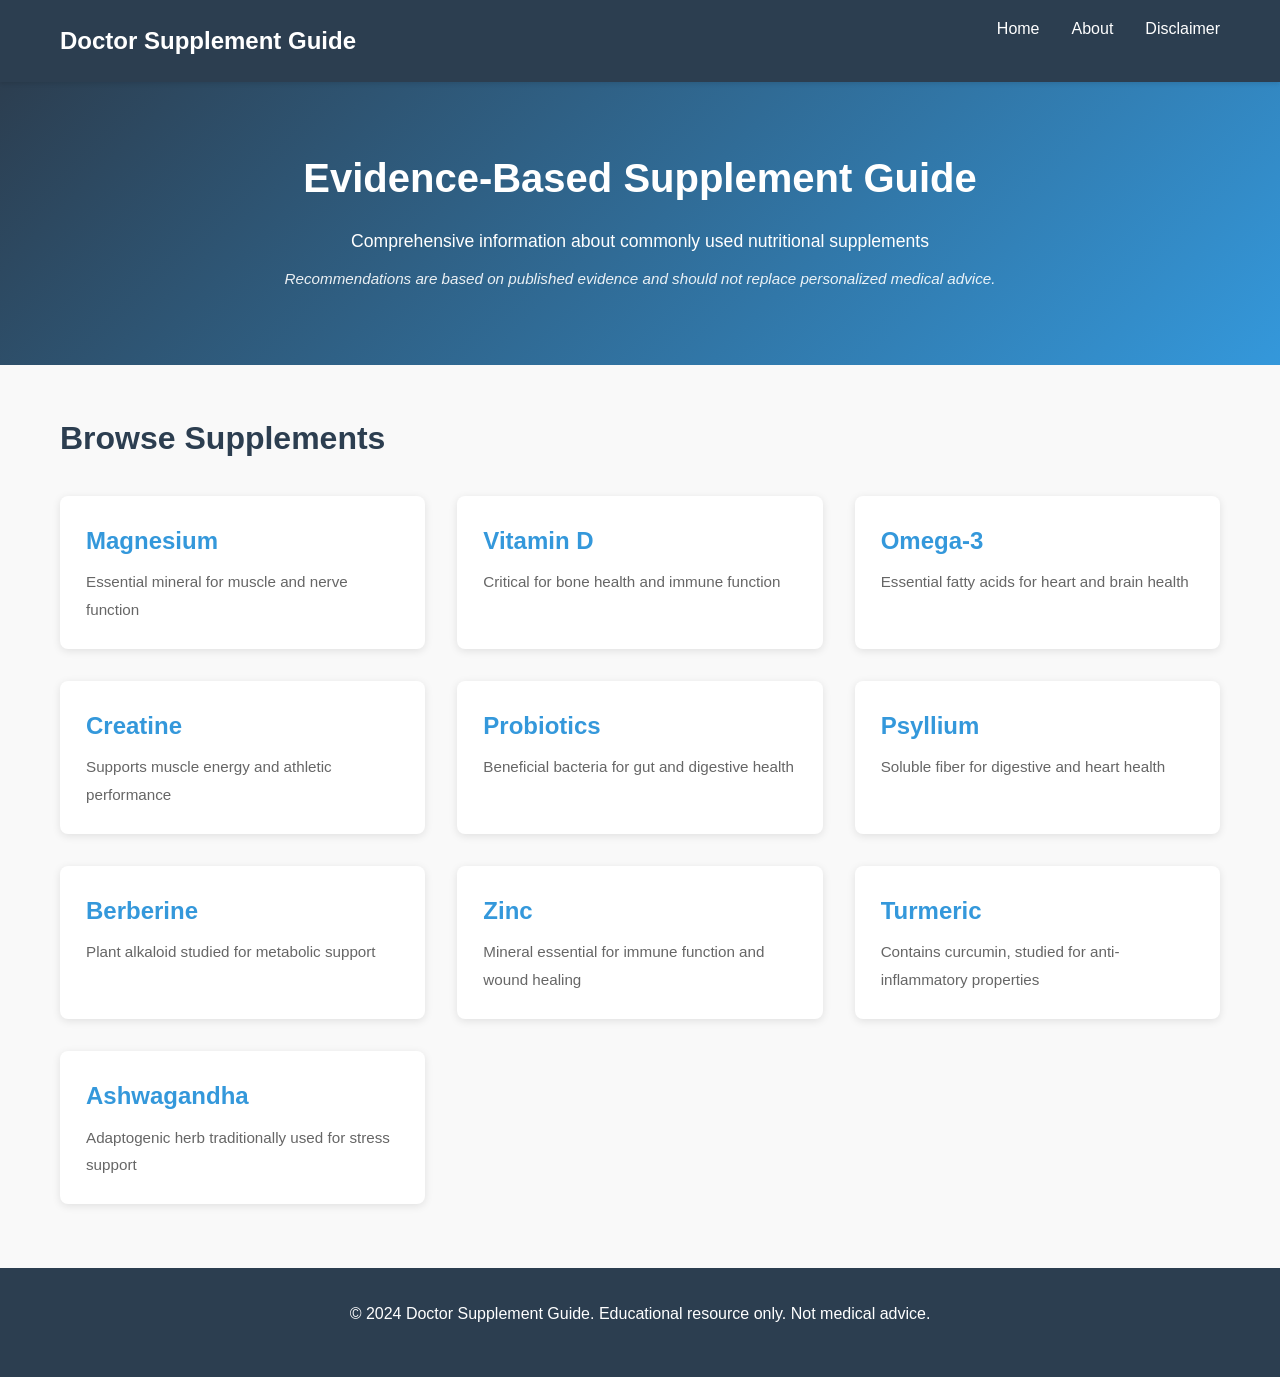
<file: index.html>
<!DOCTYPE html>
<html lang="en">
<head>
    <meta charset="UTF-8">
    <meta name="viewport" content="width=device-width, initial-scale=1.0">
    <title>Doctor Supplement Guide - Evidence-Based Information</title>
    <link rel="stylesheet" href="css/style.css">
</head>
<body>
    <nav class="navbar">
        <div class="container">
            <div class="logo">Doctor Supplement Guide</div>
            <ul class="nav-links">
                <li><a href="index.html">Home</a></li>
                <li><a href="about.html">About</a></li>
                <li><a href="disclaimer.html">Disclaimer</a></li>
            </ul>
        </div>
    </nav>

    <header class="hero">
        <div class="container">
            <h1>Evidence-Based Supplement Guide</h1>
            <p>Comprehensive information about commonly used nutritional supplements</p>
            <p class="subtitle">Recommendations are based on published evidence and should not replace personalized medical advice.</p>
        </div>
    </header>

    <main class="container">
        <section class="supplements-grid">
            <h2>Browse Supplements</h2>
            <div class="grid">
                <a href="supplements/magnesium.html" class="card">
                    <h3>Magnesium</h3>
                    <p>Essential mineral for muscle and nerve function</p>
                </a>
                <a href="supplements/vitamin-d.html" class="card">
                    <h3>Vitamin D</h3>
                    <p>Critical for bone health and immune function</p>
                </a>
                <a href="supplements/omega-3.html" class="card">
                    <h3>Omega-3</h3>
                    <p>Essential fatty acids for heart and brain health</p>
                </a>
                <a href="supplements/creatine.html" class="card">
                    <h3>Creatine</h3>
                    <p>Supports muscle energy and athletic performance</p>
                </a>
                <a href="supplements/probiotics.html" class="card">
                    <h3>Probiotics</h3>
                    <p>Beneficial bacteria for gut and digestive health</p>
                </a>
                <a href="supplements/psyllium.html" class="card">
                    <h3>Psyllium</h3>
                    <p>Soluble fiber for digestive and heart health</p>
                </a>
                <a href="supplements/berberine.html" class="card">
                    <h3>Berberine</h3>
                    <p>Plant alkaloid studied for metabolic support</p>
                </a>
                <a href="supplements/zinc.html" class="card">
                    <h3>Zinc</h3>
                    <p>Mineral essential for immune function and wound healing</p>
                </a>
                <a href="supplements/turmeric.html" class="card">
                    <h3>Turmeric</h3>
                    <p>Contains curcumin, studied for anti-inflammatory properties</p>
                </a>
                <a href="supplements/ashwagandha.html" class="card">
                    <h3>Ashwagandha</h3>
                    <p>Adaptogenic herb traditionally used for stress support</p>
                </a>
            </div>
        </section>
    </main>

    <footer>
        <div class="container">
            <p>&copy; 2024 Doctor Supplement Guide. Educational resource only. Not medical advice.</p>
        </div>
    </footer>
</body>
</html>
</file>
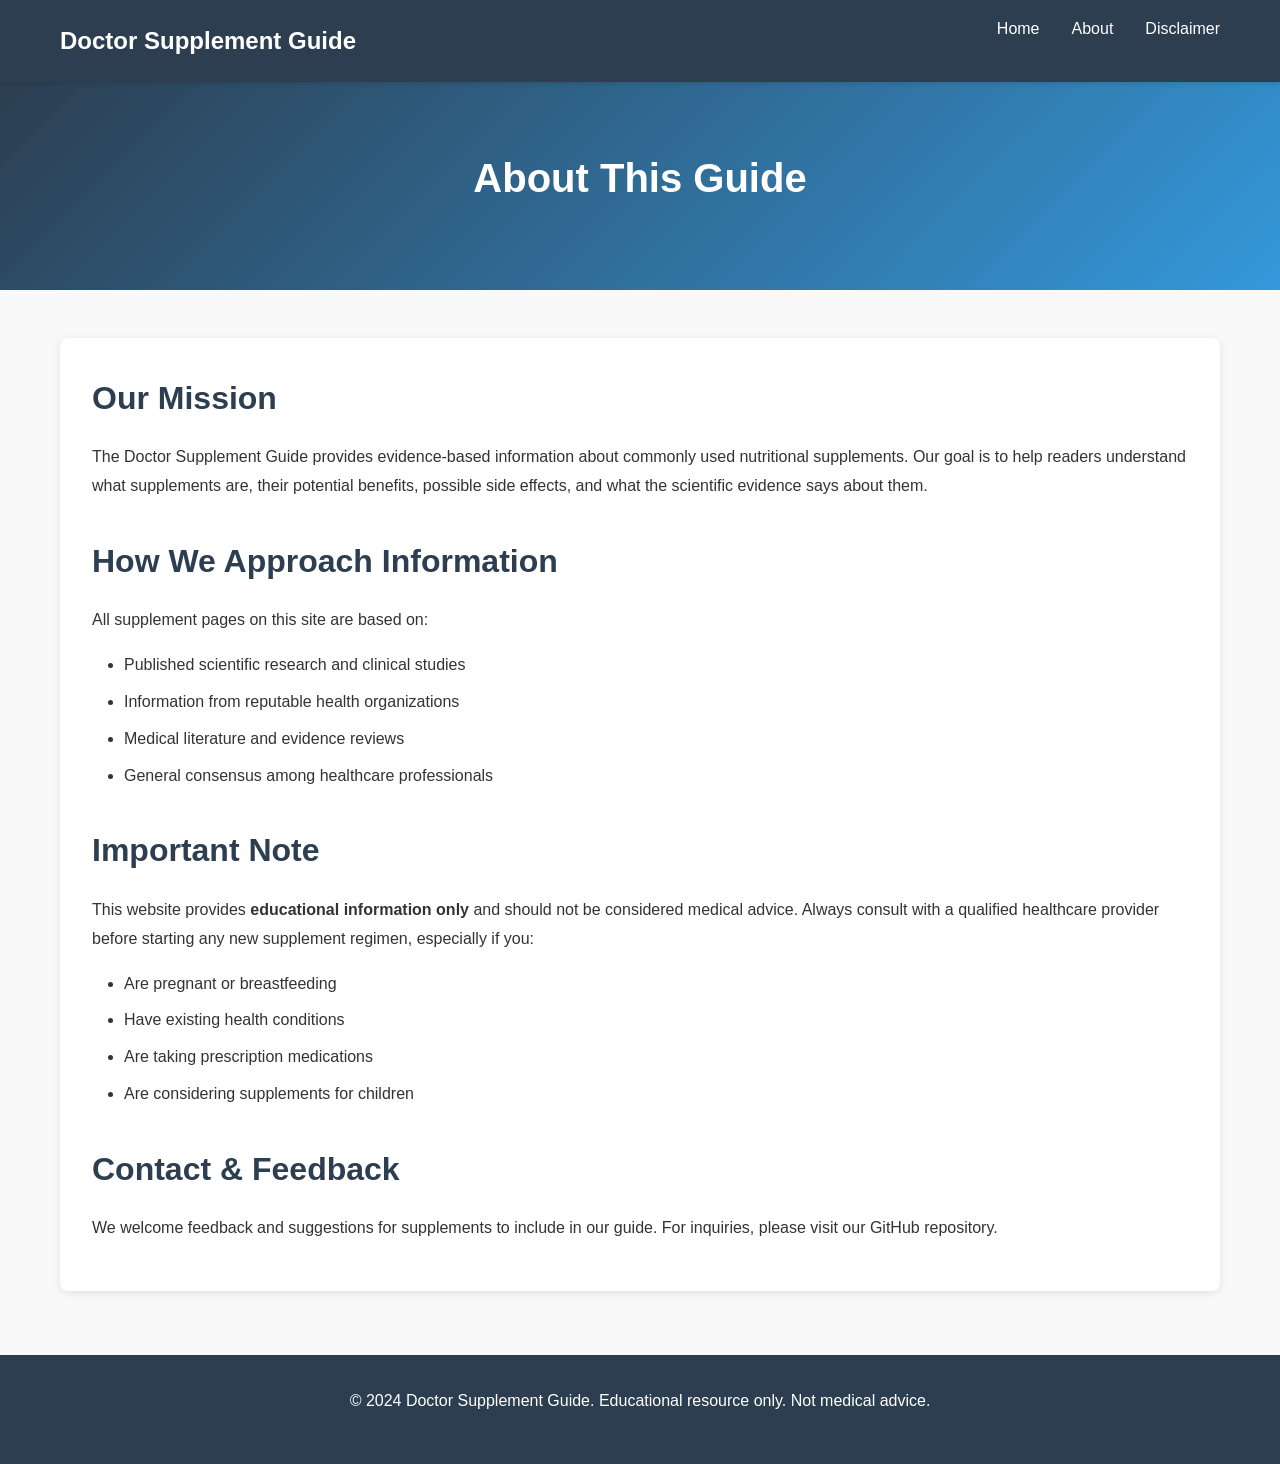
<file: about.html>
<!DOCTYPE html>
<html lang="en">
<head>
    <meta charset="UTF-8">
    <meta name="viewport" content="width=device-width, initial-scale=1.0">
    <title>About - Doctor Supplement Guide</title>
    <link rel="stylesheet" href="../css/style.css">
</head>
<body>
    <nav class="navbar">
        <div class="container">
            <div class="logo">Doctor Supplement Guide</div>
            <ul class="nav-links">
                <li><a href="../index.html">Home</a></li>
                <li><a href="about.html">About</a></li>
                <li><a href="disclaimer.html">Disclaimer</a></li>
            </ul>
        </div>
    </nav>

    <header class="hero">
        <div class="container">
            <h1>About This Guide</h1>
        </div>
    </header>

    <main class="container">
        <article class="content">
            <h2>Our Mission</h2>
            <p>The Doctor Supplement Guide provides evidence-based information about commonly used nutritional supplements. Our goal is to help readers understand what supplements are, their potential benefits, possible side effects, and what the scientific evidence says about them.</p>

            <h2>How We Approach Information</h2>
            <p>All supplement pages on this site are based on:</p>
            <ul>
                <li>Published scientific research and clinical studies</li>
                <li>Information from reputable health organizations</li>
                <li>Medical literature and evidence reviews</li>
                <li>General consensus among healthcare professionals</li>
            </ul>

            <h2>Important Note</h2>
            <p>This website provides <strong>educational information only</strong> and should not be considered medical advice. Always consult with a qualified healthcare provider before starting any new supplement regimen, especially if you:</p>
            <ul>
                <li>Are pregnant or breastfeeding</li>
                <li>Have existing health conditions</li>
                <li>Are taking prescription medications</li>
                <li>Are considering supplements for children</li>
            </ul>

            <h2>Contact & Feedback</h2>
            <p>We welcome feedback and suggestions for supplements to include in our guide. For inquiries, please visit our GitHub repository.</p>
        </article>
    </main>

    <footer>
        <div class="container">
            <p>&copy; 2024 Doctor Supplement Guide. Educational resource only. Not medical advice.</p>
        </div>
    </footer>
</body>
</html>
</file>
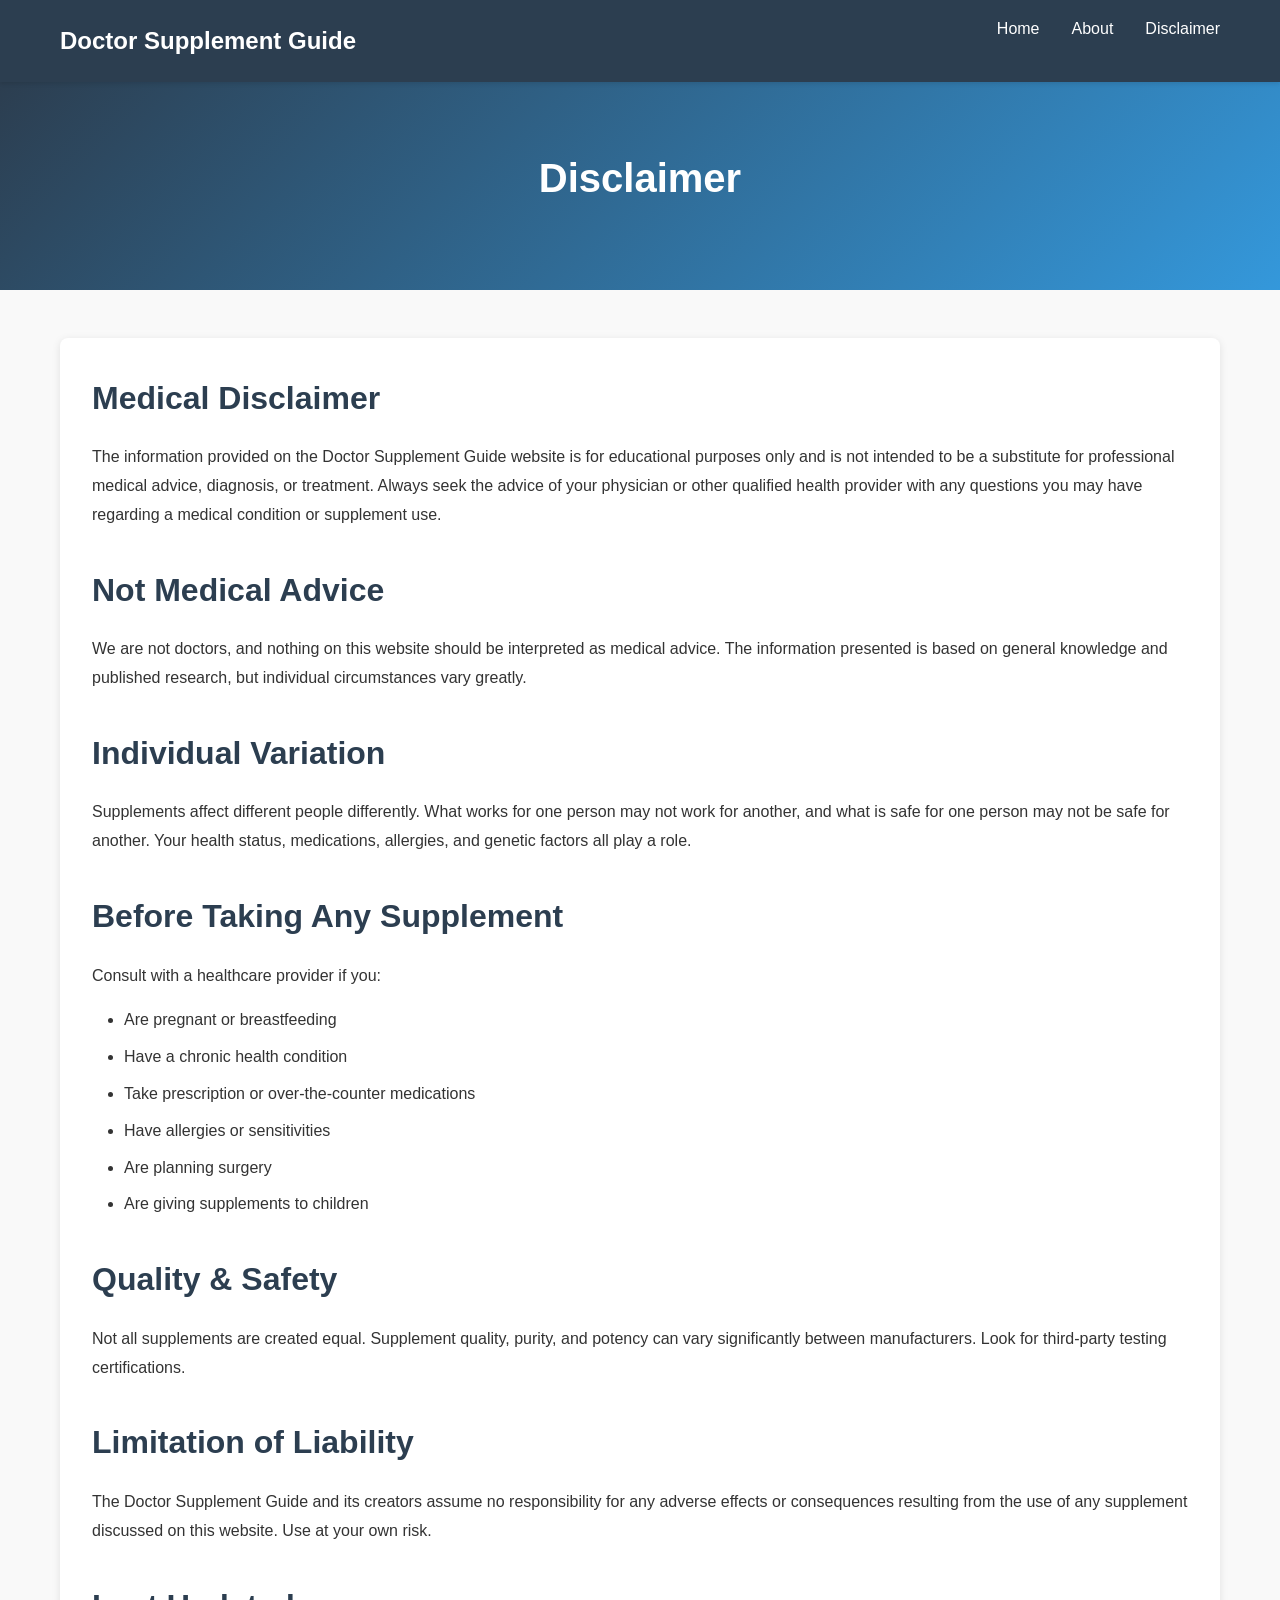
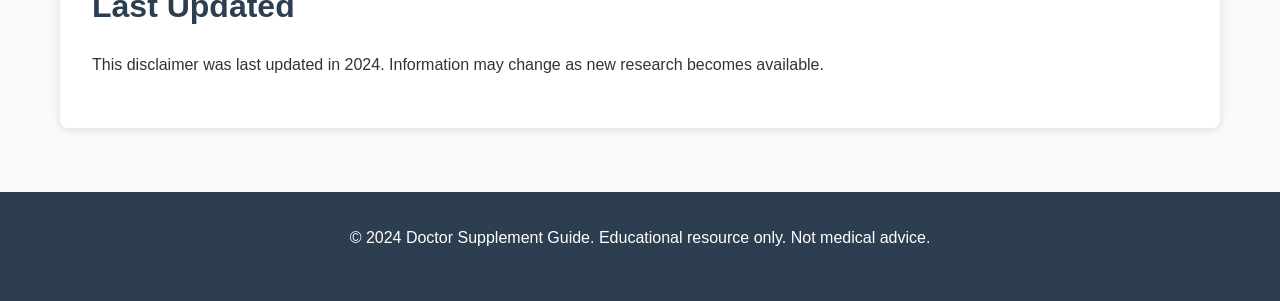
<file: disclaimer.html>
<!DOCTYPE html>
<html lang="en">
<head>
    <meta charset="UTF-8">
    <meta name="viewport" content="width=device-width, initial-scale=1.0">
    <title>Disclaimer - Doctor Supplement Guide</title>
    <link rel="stylesheet" href="../css/style.css">
</head>
<body>
    <nav class="navbar">
        <div class="container">
            <div class="logo">Doctor Supplement Guide</div>
            <ul class="nav-links">
                <li><a href="../index.html">Home</a></li>
                <li><a href="about.html">About</a></li>
                <li><a href="disclaimer.html">Disclaimer</a></li>
            </ul>
        </div>
    </nav>

    <header class="hero">
        <div class="container">
            <h1>Disclaimer</h1>
        </div>
    </header>

    <main class="container">
        <article class="content">
            <h2>Medical Disclaimer</h2>
            <p>The information provided on the Doctor Supplement Guide website is for educational purposes only and is not intended to be a substitute for professional medical advice, diagnosis, or treatment. Always seek the advice of your physician or other qualified health provider with any questions you may have regarding a medical condition or supplement use.</p>

            <h2>Not Medical Advice</h2>
            <p>We are not doctors, and nothing on this website should be interpreted as medical advice. The information presented is based on general knowledge and published research, but individual circumstances vary greatly.</p>

            <h2>Individual Variation</h2>
            <p>Supplements affect different people differently. What works for one person may not work for another, and what is safe for one person may not be safe for another. Your health status, medications, allergies, and genetic factors all play a role.</p>

            <h2>Before Taking Any Supplement</h2>
            <p>Consult with a healthcare provider if you:</p>
            <ul>
                <li>Are pregnant or breastfeeding</li>
                <li>Have a chronic health condition</li>
                <li>Take prescription or over-the-counter medications</li>
                <li>Have allergies or sensitivities</li>
                <li>Are planning surgery</li>
                <li>Are giving supplements to children</li>
            </ul>

            <h2>Quality & Safety</h2>
            <p>Not all supplements are created equal. Supplement quality, purity, and potency can vary significantly between manufacturers. Look for third-party testing certifications.</p>

            <h2>Limitation of Liability</h2>
            <p>The Doctor Supplement Guide and its creators assume no responsibility for any adverse effects or consequences resulting from the use of any supplement discussed on this website. Use at your own risk.</p>

            <h2>Last Updated</h2>
            <p>This disclaimer was last updated in 2024. Information may change as new research becomes available.</p>
        </article>
    </main>

    <footer>
        <div class="container">
            <p>&copy; 2024 Doctor Supplement Guide. Educational resource only. Not medical advice.</p>
        </div>
    </footer>
</body>
</html>
</file>
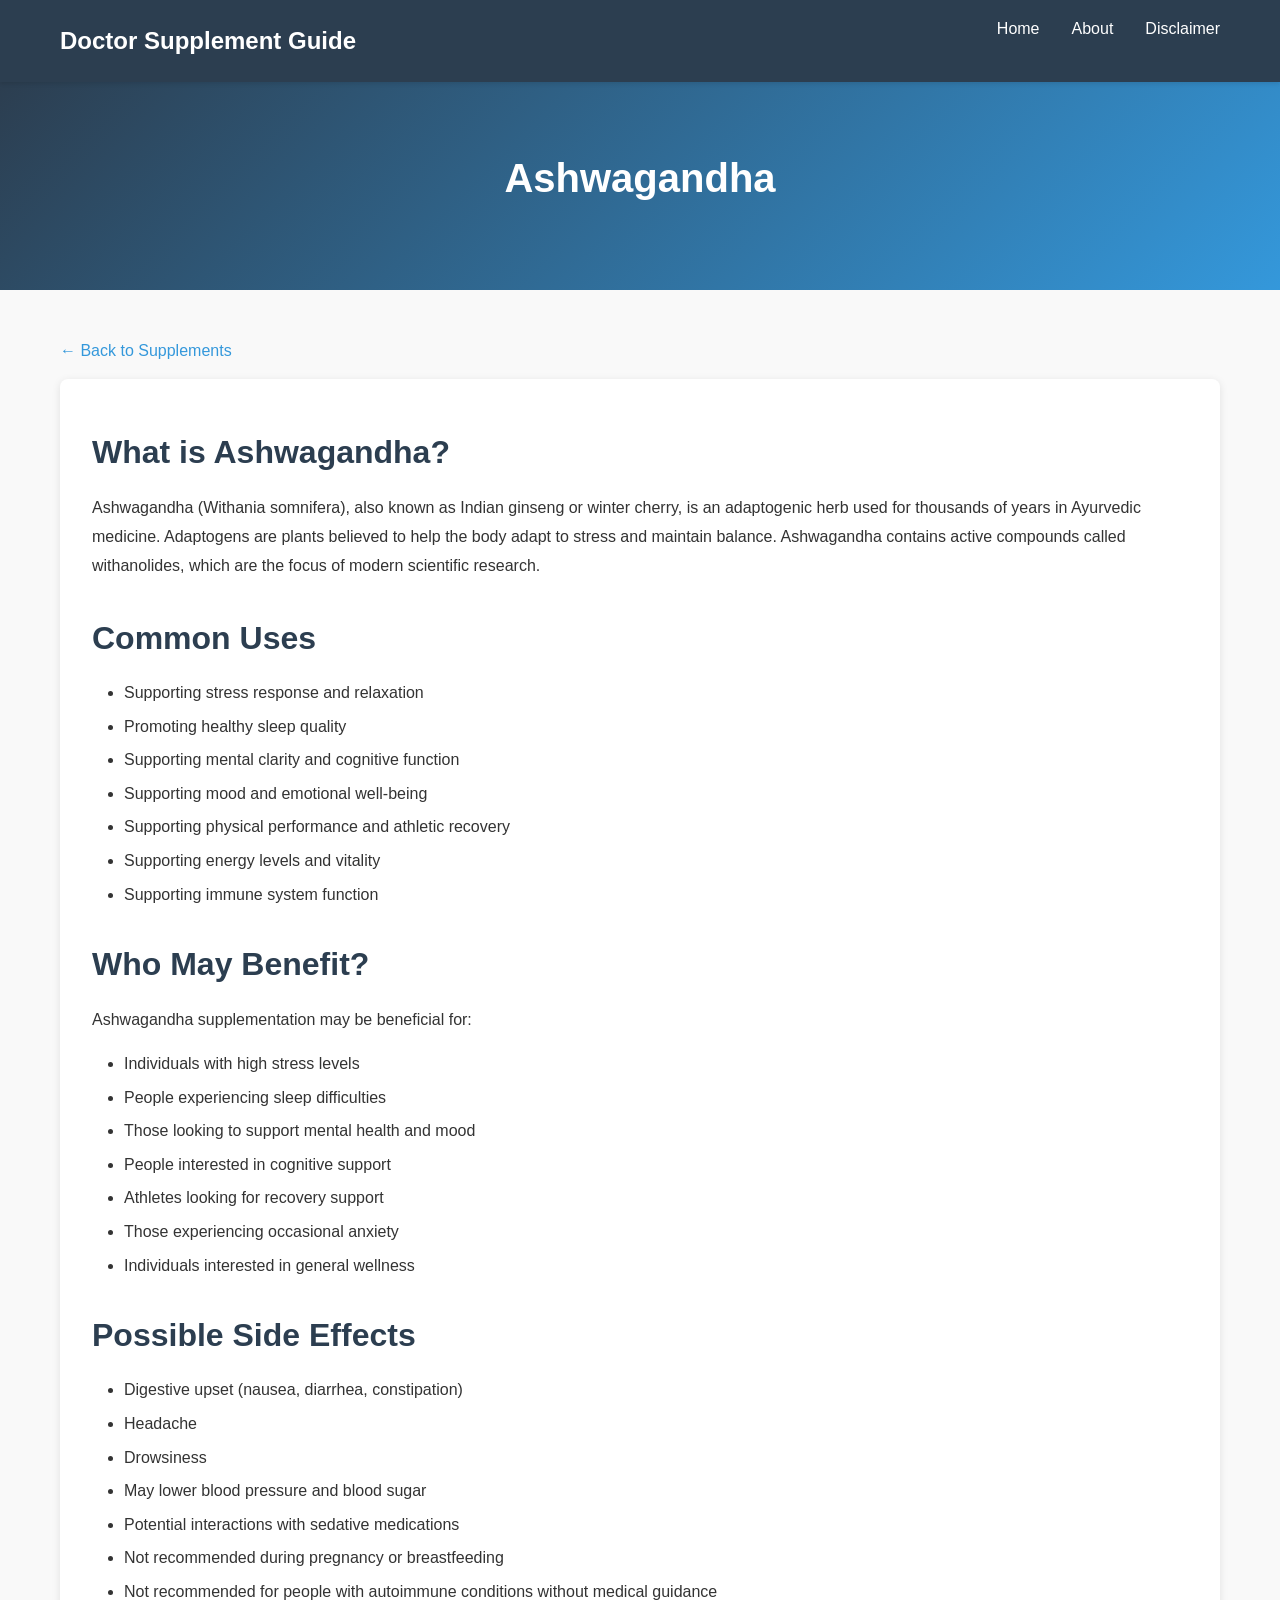
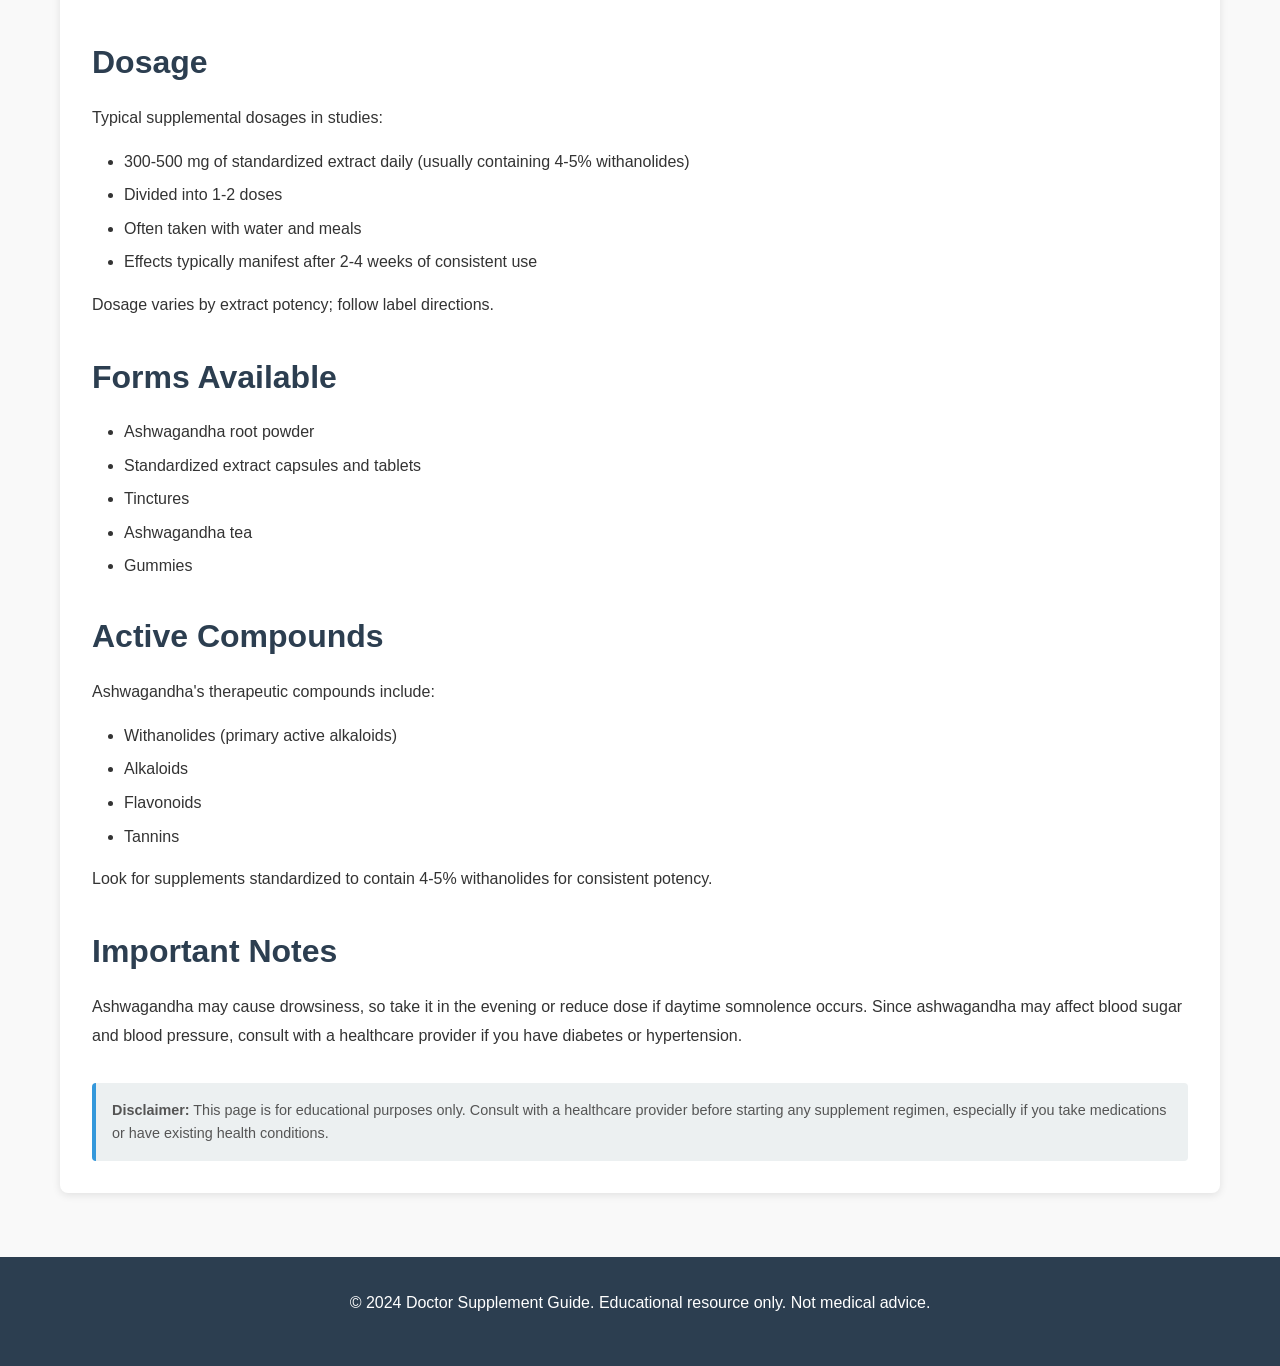
<file: supplements/ashwagandha.html>
<!DOCTYPE html>
<html lang="en">
<head>
    <meta charset="UTF-8">
    <meta name="viewport" content="width=device-width, initial-scale=1.0">
    <title>Ashwagandha - Doctor Supplement Guide</title>
    <link rel="stylesheet" href="../css/style.css">
</head>
<body>
    <nav class="navbar">
        <div class="container">
            <div class="logo">Doctor Supplement Guide</div>
            <ul class="nav-links">
                <li><a href="../index.html">Home</a></li>
                <li><a href="../about.html">About</a></li>
                <li><a href="../disclaimer.html">Disclaimer</a></li>
            </ul>
        </div>
    </nav>

    <header class="hero">
        <div class="container">
            <h1>Ashwagandha</h1>
        </div>
    </header>

    <main class="container">
        <a href="../index.html" class="back-link">← Back to Supplements</a>
        
        <div class="supplement-page">
            <h2>What is Ashwagandha?</h2>
            <p>Ashwagandha (Withania somnifera), also known as Indian ginseng or winter cherry, is an adaptogenic herb used for thousands of years in Ayurvedic medicine. Adaptogens are plants believed to help the body adapt to stress and maintain balance. Ashwagandha contains active compounds called withanolides, which are the focus of modern scientific research.</p>

            <h2>Common Uses</h2>
            <ul>
                <li>Supporting stress response and relaxation</li>
                <li>Promoting healthy sleep quality</li>
                <li>Supporting mental clarity and cognitive function</li>
                <li>Supporting mood and emotional well-being</li>
                <li>Supporting physical performance and athletic recovery</li>
                <li>Supporting energy levels and vitality</li>
                <li>Supporting immune system function</li>
            </ul>

            <h2>Who May Benefit?</h2>
            <p>Ashwagandha supplementation may be beneficial for:</p>
            <ul>
                <li>Individuals with high stress levels</li>
                <li>People experiencing sleep difficulties</li>
                <li>Those looking to support mental health and mood</li>
                <li>People interested in cognitive support</li>
                <li>Athletes looking for recovery support</li>
                <li>Those experiencing occasional anxiety</li>
                <li>Individuals interested in general wellness</li>
            </ul>

            <h2>Possible Side Effects</h2>
            <ul>
                <li>Digestive upset (nausea, diarrhea, constipation)</li>
                <li>Headache</li>
                <li>Drowsiness</li>
                <li>May lower blood pressure and blood sugar</li>
                <li>Potential interactions with sedative medications</li>
                <li>Not recommended during pregnancy or breastfeeding</li>
                <li>Not recommended for people with autoimmune conditions without medical guidance</li>
            </ul>

            <h2>Dosage</h2>
            <p>Typical supplemental dosages in studies:</p>
            <ul>
                <li>300-500 mg of standardized extract daily (usually containing 4-5% withanolides)</li>
                <li>Divided into 1-2 doses</li>
                <li>Often taken with water and meals</li>
                <li>Effects typically manifest after 2-4 weeks of consistent use</li>
            </ul>
            <p>Dosage varies by extract potency; follow label directions.</p>

            <h2>Forms Available</h2>
            <ul>
                <li>Ashwagandha root powder</li>
                <li>Standardized extract capsules and tablets</li>
                <li>Tinctures</li>
                <li>Ashwagandha tea</li>
                <li>Gummies</li>
            </ul>

            <h2>Active Compounds</h2>
            <p>Ashwagandha's therapeutic compounds include:</p>
            <ul>
                <li>Withanolides (primary active alkaloids)</li>
                <li>Alkaloids</li>
                <li>Flavonoids</li>
                <li>Tannins</li>
            </ul>
            <p>Look for supplements standardized to contain 4-5% withanolides for consistent potency.</p>

            <h2>Important Notes</h2>
            <p>Ashwagandha may cause drowsiness, so take it in the evening or reduce dose if daytime somnolence occurs. Since ashwagandha may affect blood sugar and blood pressure, consult with a healthcare provider if you have diabetes or hypertension.</p>

            <div class="affiliate-disclosure">
                <strong>Disclaimer:</strong> This page is for educational purposes only. Consult with a healthcare provider before starting any supplement regimen, especially if you take medications or have existing health conditions.
            </div>
        </div>
    </main>

    <footer>
        <div class="container">
            <p>&copy; 2024 Doctor Supplement Guide. Educational resource only. Not medical advice.</p>
        </div>
    </footer>
</body>
</html>
</file>
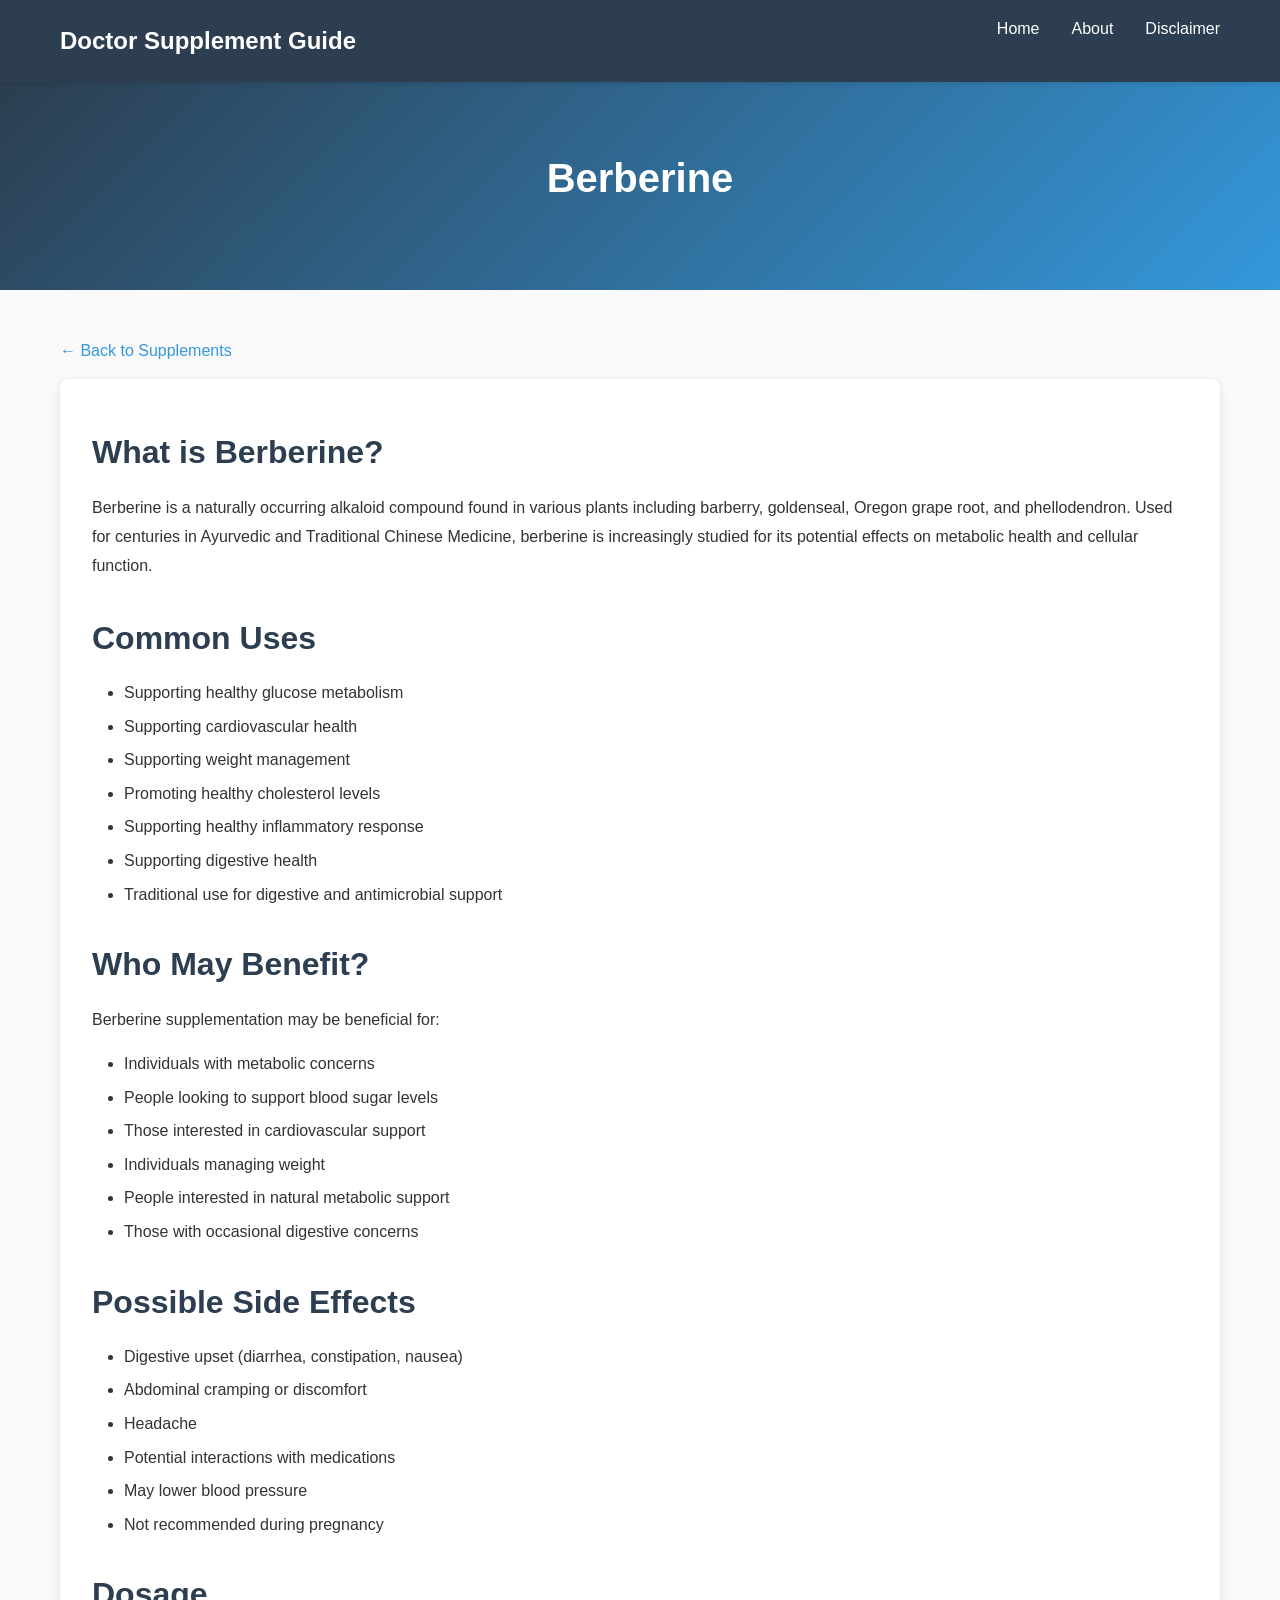
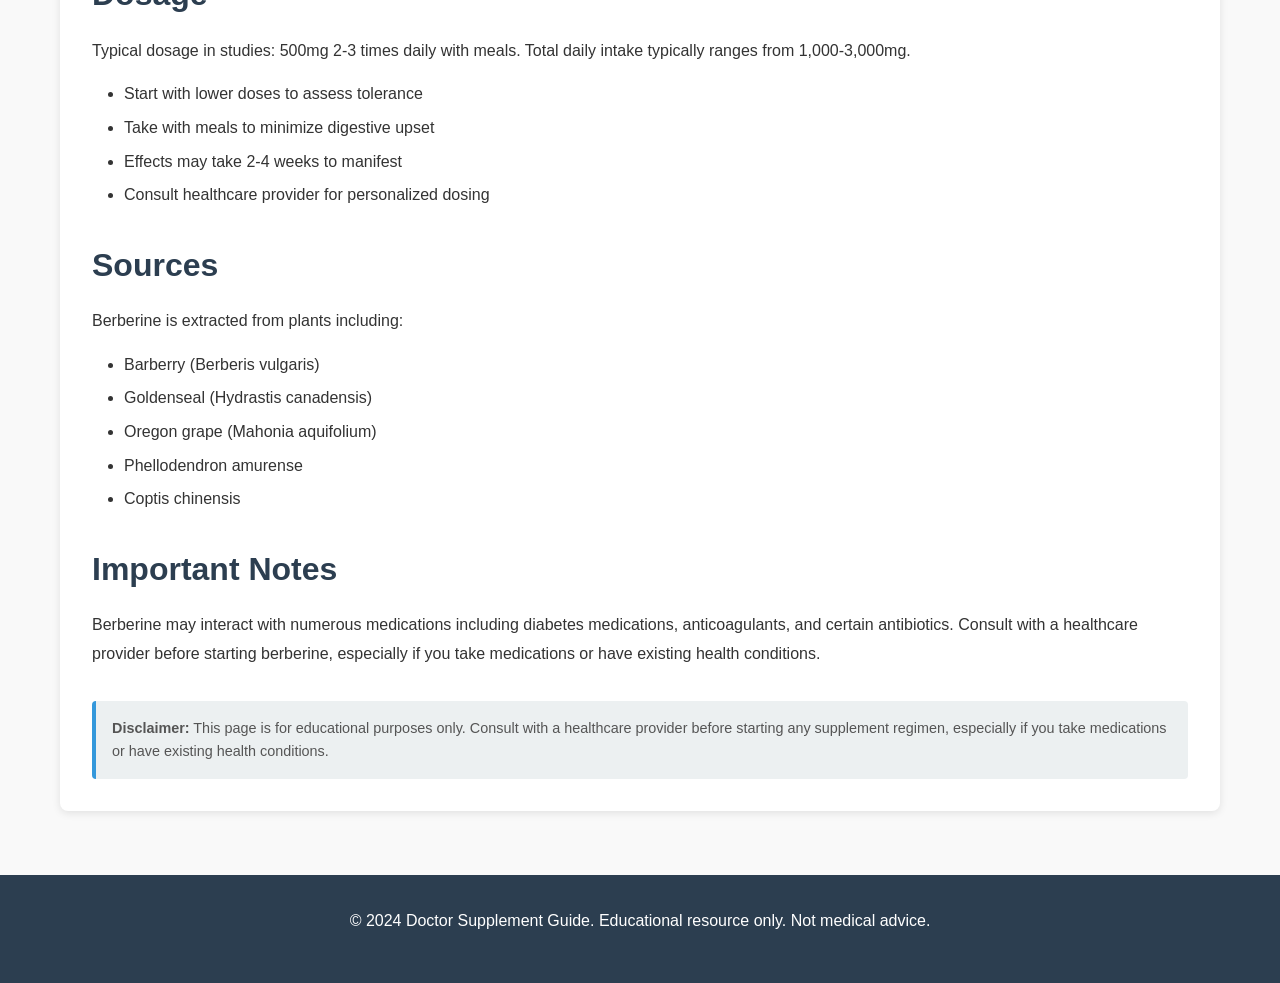
<file: supplements/berberine.html>
<!DOCTYPE html>
<html lang="en">
<head>
    <meta charset="UTF-8">
    <meta name="viewport" content="width=device-width, initial-scale=1.0">
    <title>Berberine - Doctor Supplement Guide</title>
    <link rel="stylesheet" href="../css/style.css">
</head>
<body>
    <nav class="navbar">
        <div class="container">
            <div class="logo">Doctor Supplement Guide</div>
            <ul class="nav-links">
                <li><a href="../index.html">Home</a></li>
                <li><a href="../about.html">About</a></li>
                <li><a href="../disclaimer.html">Disclaimer</a></li>
            </ul>
        </div>
    </nav>

    <header class="hero">
        <div class="container">
            <h1>Berberine</h1>
        </div>
    </header>

    <main class="container">
        <a href="../index.html" class="back-link">← Back to Supplements</a>
        
        <div class="supplement-page">
            <h2>What is Berberine?</h2>
            <p>Berberine is a naturally occurring alkaloid compound found in various plants including barberry, goldenseal, Oregon grape root, and phellodendron. Used for centuries in Ayurvedic and Traditional Chinese Medicine, berberine is increasingly studied for its potential effects on metabolic health and cellular function.</p>

            <h2>Common Uses</h2>
            <ul>
                <li>Supporting healthy glucose metabolism</li>
                <li>Supporting cardiovascular health</li>
                <li>Supporting weight management</li>
                <li>Promoting healthy cholesterol levels</li>
                <li>Supporting healthy inflammatory response</li>
                <li>Supporting digestive health</li>
                <li>Traditional use for digestive and antimicrobial support</li>
            </ul>

            <h2>Who May Benefit?</h2>
            <p>Berberine supplementation may be beneficial for:</p>
            <ul>
                <li>Individuals with metabolic concerns</li>
                <li>People looking to support blood sugar levels</li>
                <li>Those interested in cardiovascular support</li>
                <li>Individuals managing weight</li>
                <li>People interested in natural metabolic support</li>
                <li>Those with occasional digestive concerns</li>
            </ul>

            <h2>Possible Side Effects</h2>
            <ul>
                <li>Digestive upset (diarrhea, constipation, nausea)</li>
                <li>Abdominal cramping or discomfort</li>
                <li>Headache</li>
                <li>Potential interactions with medications</li>
                <li>May lower blood pressure</li>
                <li>Not recommended during pregnancy</li>
            </ul>

            <h2>Dosage</h2>
            <p>Typical dosage in studies: 500mg 2-3 times daily with meals. Total daily intake typically ranges from 1,000-3,000mg.</p>
            <ul>
                <li>Start with lower doses to assess tolerance</li>
                <li>Take with meals to minimize digestive upset</li>
                <li>Effects may take 2-4 weeks to manifest</li>
                <li>Consult healthcare provider for personalized dosing</li>
            </ul>

            <h2>Sources</h2>
            <p>Berberine is extracted from plants including:</p>
            <ul>
                <li>Barberry (Berberis vulgaris)</li>
                <li>Goldenseal (Hydrastis canadensis)</li>
                <li>Oregon grape (Mahonia aquifolium)</li>
                <li>Phellodendron amurense</li>
                <li>Coptis chinensis</li>
            </ul>

            <h2>Important Notes</h2>
            <p>Berberine may interact with numerous medications including diabetes medications, anticoagulants, and certain antibiotics. Consult with a healthcare provider before starting berberine, especially if you take medications or have existing health conditions.</p>

            <div class="affiliate-disclosure">
                <strong>Disclaimer:</strong> This page is for educational purposes only. Consult with a healthcare provider before starting any supplement regimen, especially if you take medications or have existing health conditions.
            </div>
        </div>
    </main>

    <footer>
        <div class="container">
            <p>&copy; 2024 Doctor Supplement Guide. Educational resource only. Not medical advice.</p>
        </div>
    </footer>
</body>
</html>
</file>
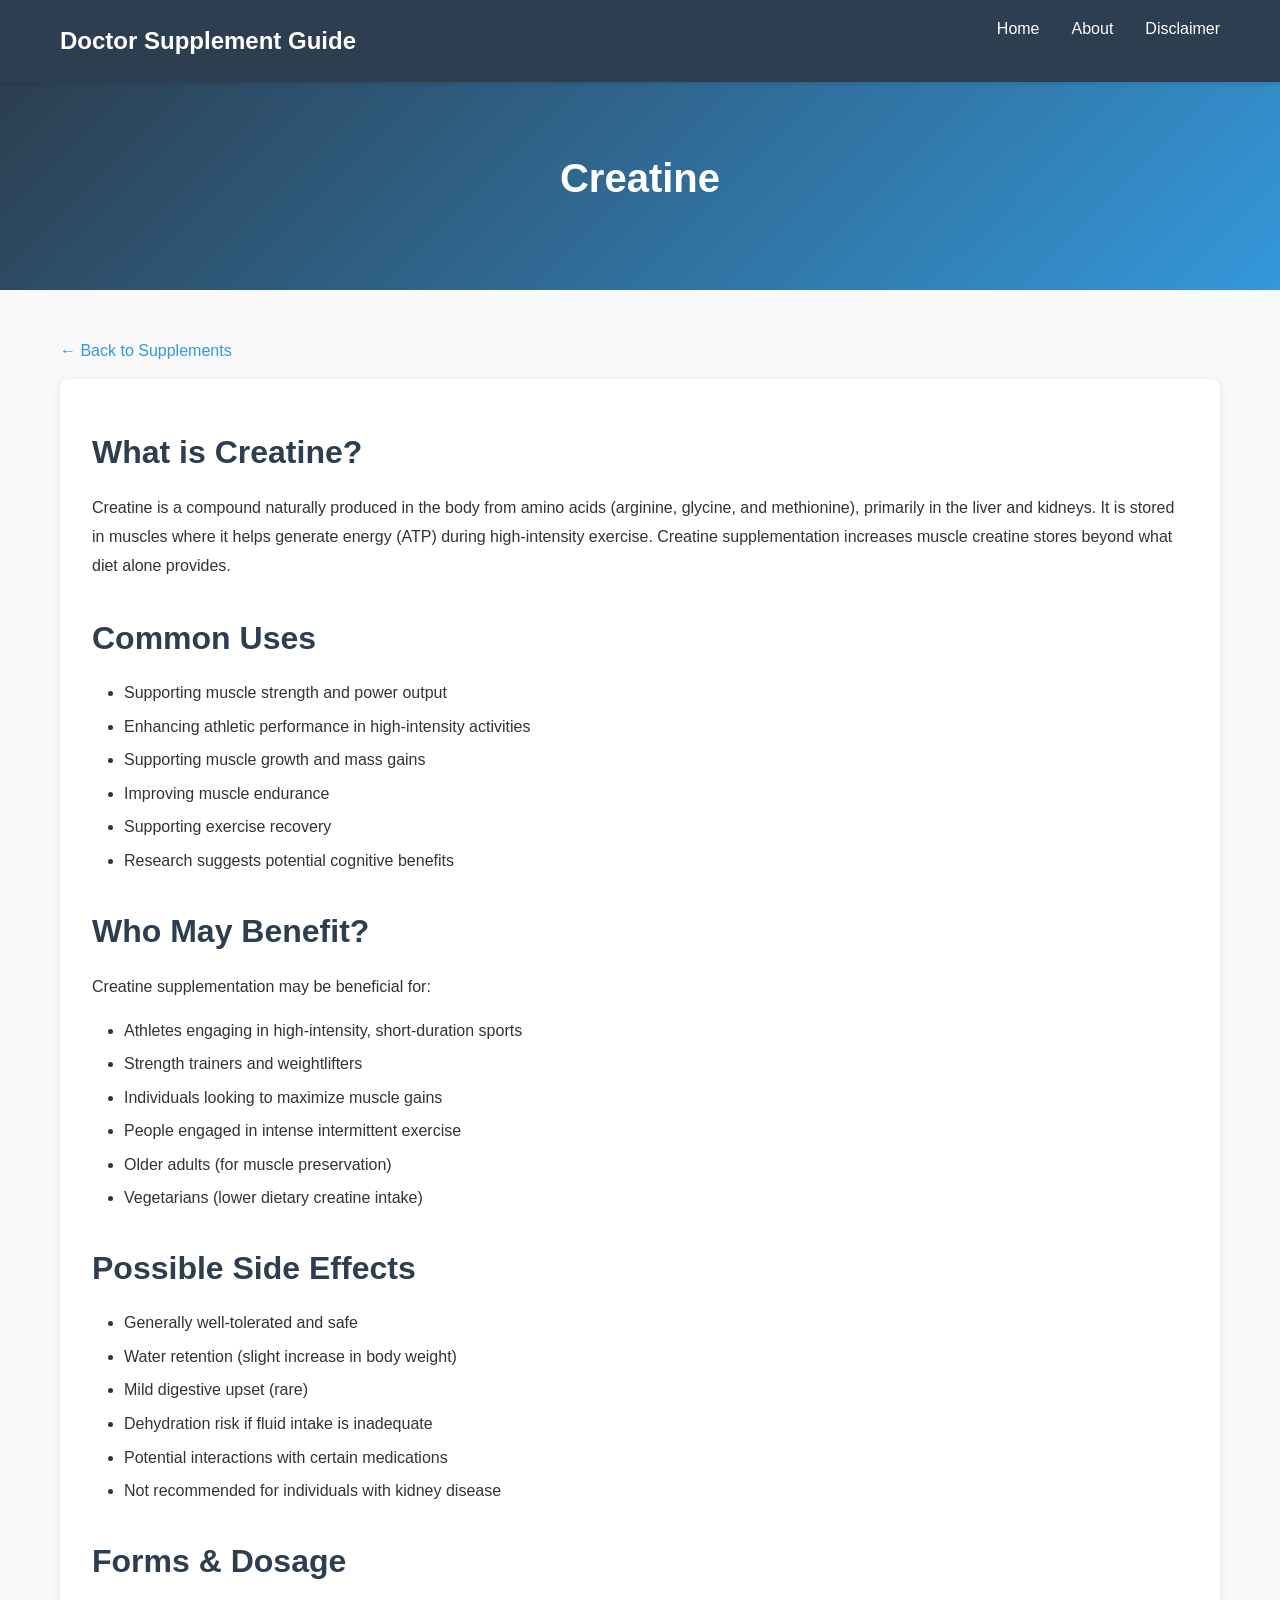
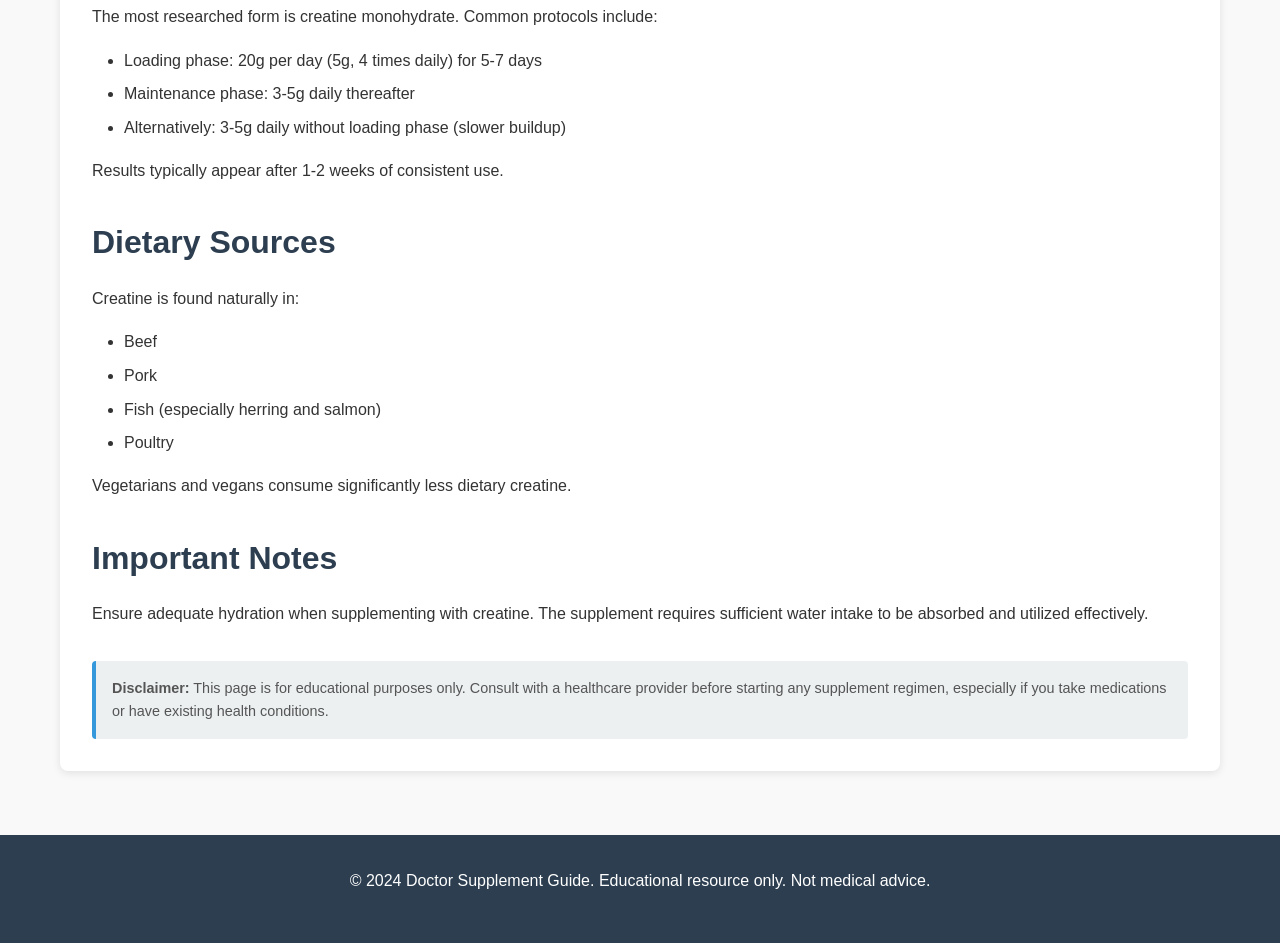
<file: supplements/creatine.html>
<!DOCTYPE html>
<html lang="en">
<head>
    <meta charset="UTF-8">
    <meta name="viewport" content="width=device-width, initial-scale=1.0">
    <title>Creatine - Doctor Supplement Guide</title>
    <link rel="stylesheet" href="../css/style.css">
</head>
<body>
    <nav class="navbar">
        <div class="container">
            <div class="logo">Doctor Supplement Guide</div>
            <ul class="nav-links">
                <li><a href="../index.html">Home</a></li>
                <li><a href="../about.html">About</a></li>
                <li><a href="../disclaimer.html">Disclaimer</a></li>
            </ul>
        </div>
    </nav>

    <header class="hero">
        <div class="container">
            <h1>Creatine</h1>
        </div>
    </header>

    <main class="container">
        <a href="../index.html" class="back-link">← Back to Supplements</a>
        
        <div class="supplement-page">
            <h2>What is Creatine?</h2>
            <p>Creatine is a compound naturally produced in the body from amino acids (arginine, glycine, and methionine), primarily in the liver and kidneys. It is stored in muscles where it helps generate energy (ATP) during high-intensity exercise. Creatine supplementation increases muscle creatine stores beyond what diet alone provides.</p>

            <h2>Common Uses</h2>
            <ul>
                <li>Supporting muscle strength and power output</li>
                <li>Enhancing athletic performance in high-intensity activities</li>
                <li>Supporting muscle growth and mass gains</li>
                <li>Improving muscle endurance</li>
                <li>Supporting exercise recovery</li>
                <li>Research suggests potential cognitive benefits</li>
            </ul>

            <h2>Who May Benefit?</h2>
            <p>Creatine supplementation may be beneficial for:</p>
            <ul>
                <li>Athletes engaging in high-intensity, short-duration sports</li>
                <li>Strength trainers and weightlifters</li>
                <li>Individuals looking to maximize muscle gains</li>
                <li>People engaged in intense intermittent exercise</li>
                <li>Older adults (for muscle preservation)</li>
                <li>Vegetarians (lower dietary creatine intake)</li>
            </ul>

            <h2>Possible Side Effects</h2>
            <ul>
                <li>Generally well-tolerated and safe</li>
                <li>Water retention (slight increase in body weight)</li>
                <li>Mild digestive upset (rare)</li>
                <li>Dehydration risk if fluid intake is inadequate</li>
                <li>Potential interactions with certain medications</li>
                <li>Not recommended for individuals with kidney disease</li>
            </ul>

            <h2>Forms & Dosage</h2>
            <p>The most researched form is creatine monohydrate. Common protocols include:</p>
            <ul>
                <li>Loading phase: 20g per day (5g, 4 times daily) for 5-7 days</li>
                <li>Maintenance phase: 3-5g daily thereafter</li>
                <li>Alternatively: 3-5g daily without loading phase (slower buildup)</li>
            </ul>
            <p>Results typically appear after 1-2 weeks of consistent use.</p>

            <h2>Dietary Sources</h2>
            <p>Creatine is found naturally in:</p>
            <ul>
                <li>Beef</li>
                <li>Pork</li>
                <li>Fish (especially herring and salmon)</li>
                <li>Poultry</li>
            </ul>
            <p>Vegetarians and vegans consume significantly less dietary creatine.</p>

            <h2>Important Notes</h2>
            <p>Ensure adequate hydration when supplementing with creatine. The supplement requires sufficient water intake to be absorbed and utilized effectively.</p>

            <div class="affiliate-disclosure">
                <strong>Disclaimer:</strong> This page is for educational purposes only. Consult with a healthcare provider before starting any supplement regimen, especially if you take medications or have existing health conditions.
            </div>
        </div>
    </main>

    <footer>
        <div class="container">
            <p>&copy; 2024 Doctor Supplement Guide. Educational resource only. Not medical advice.</p>
        </div>
    </footer>
</body>
</html>
</file>
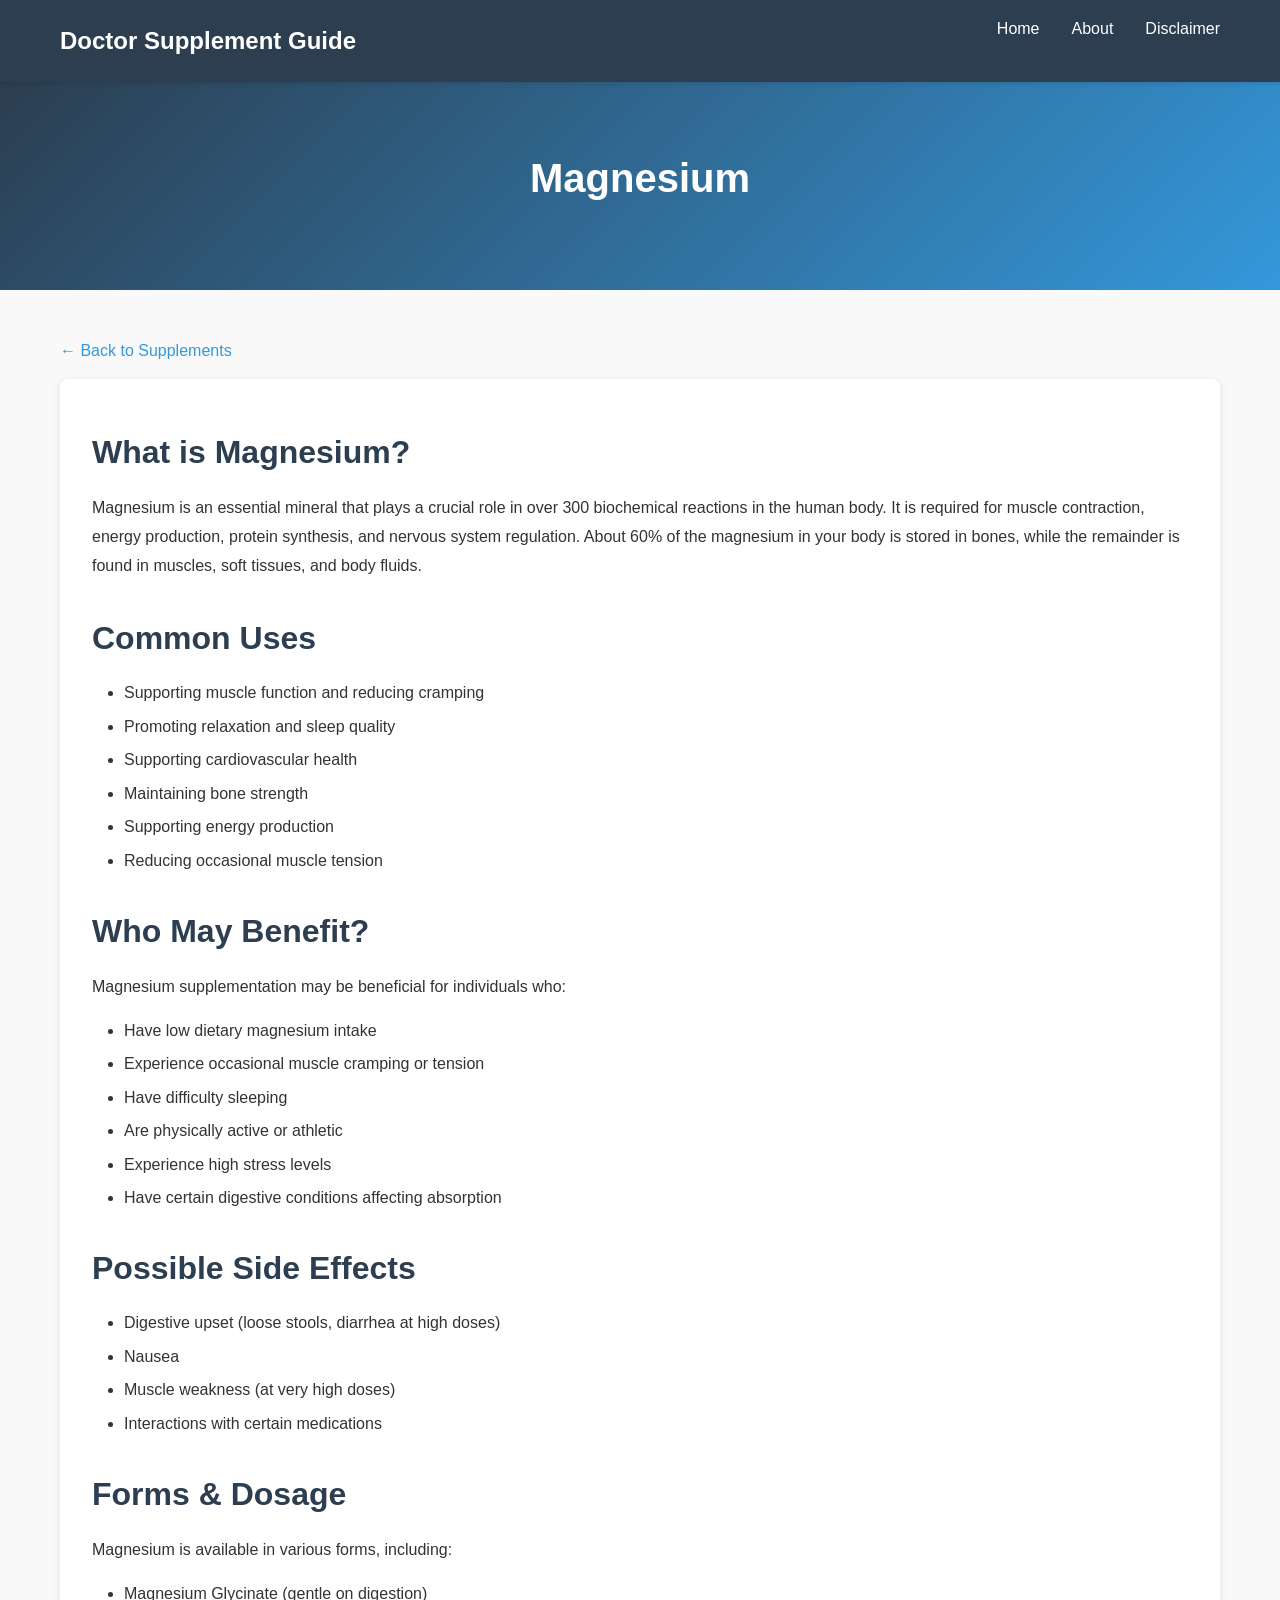
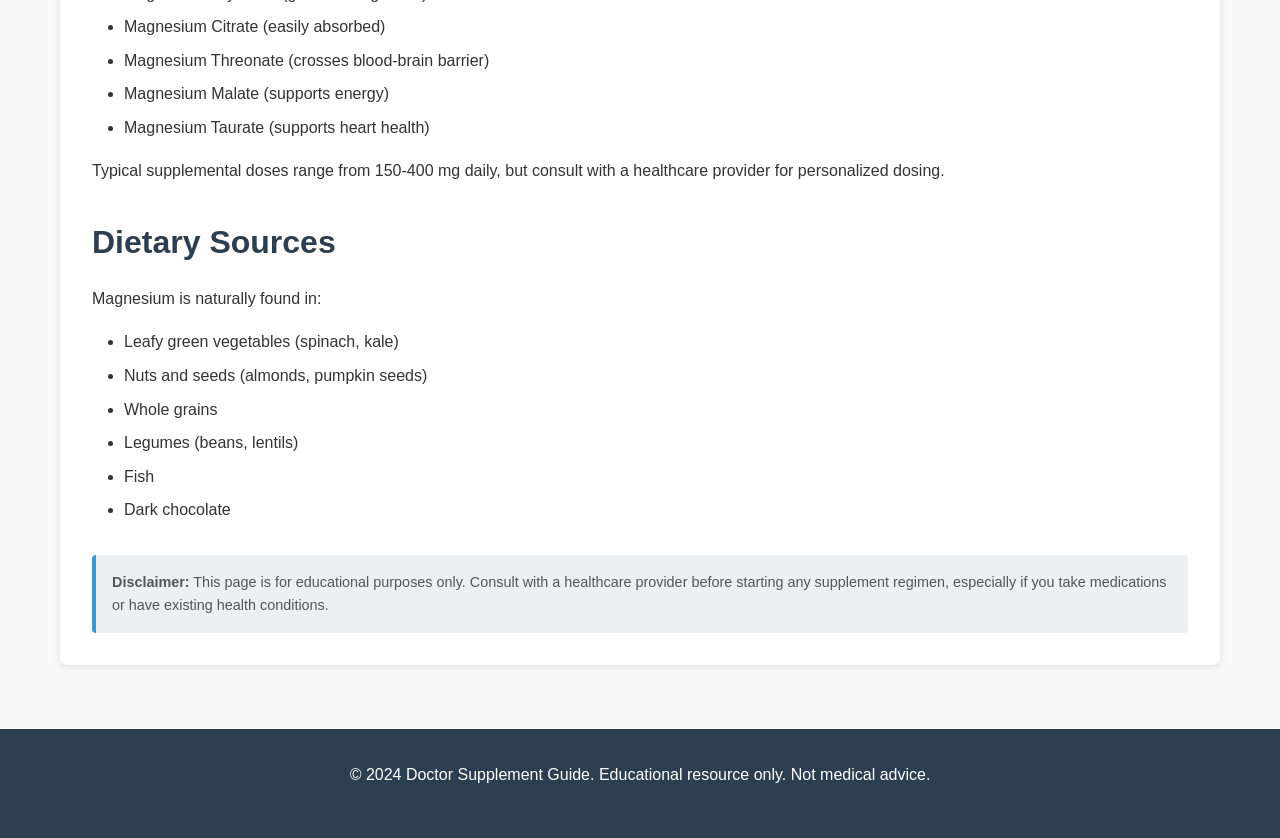
<file: supplements/magnesium.html>
<!DOCTYPE html>
<html lang="en">
<head>
    <meta charset="UTF-8">
    <meta name="viewport" content="width=device-width, initial-scale=1.0">
    <title>Magnesium - Doctor Supplement Guide</title>
    <link rel="stylesheet" href="../css/style.css">
</head>
<body>
    <nav class="navbar">
        <div class="container">
            <div class="logo">Doctor Supplement Guide</div>
            <ul class="nav-links">
                <li><a href="../index.html">Home</a></li>
                <li><a href="../about.html">About</a></li>
                <li><a href="../disclaimer.html">Disclaimer</a></li>
            </ul>
        </div>
    </nav>

    <header class="hero">
        <div class="container">
            <h1>Magnesium</h1>
        </div>
    </header>

    <main class="container">
        <a href="../index.html" class="back-link">← Back to Supplements</a>
        
        <div class="supplement-page">
            <h2>What is Magnesium?</h2>
            <p>Magnesium is an essential mineral that plays a crucial role in over 300 biochemical reactions in the human body. It is required for muscle contraction, energy production, protein synthesis, and nervous system regulation. About 60% of the magnesium in your body is stored in bones, while the remainder is found in muscles, soft tissues, and body fluids.</p>

            <h2>Common Uses</h2>
            <ul>
                <li>Supporting muscle function and reducing cramping</li>
                <li>Promoting relaxation and sleep quality</li>
                <li>Supporting cardiovascular health</li>
                <li>Maintaining bone strength</li>
                <li>Supporting energy production</li>
                <li>Reducing occasional muscle tension</li>
            </ul>

            <h2>Who May Benefit?</h2>
            <p>Magnesium supplementation may be beneficial for individuals who:</p>
            <ul>
                <li>Have low dietary magnesium intake</li>
                <li>Experience occasional muscle cramping or tension</li>
                <li>Have difficulty sleeping</li>
                <li>Are physically active or athletic</li>
                <li>Experience high stress levels</li>
                <li>Have certain digestive conditions affecting absorption</li>
            </ul>

            <h2>Possible Side Effects</h2>
            <ul>
                <li>Digestive upset (loose stools, diarrhea at high doses)</li>
                <li>Nausea</li>
                <li>Muscle weakness (at very high doses)</li>
                <li>Interactions with certain medications</li>
            </ul>

            <h2>Forms & Dosage</h2>
            <p>Magnesium is available in various forms, including:</p>
            <ul>
                <li>Magnesium Glycinate (gentle on digestion)</li>
                <li>Magnesium Citrate (easily absorbed)</li>
                <li>Magnesium Threonate (crosses blood-brain barrier)</li>
                <li>Magnesium Malate (supports energy)</li>
                <li>Magnesium Taurate (supports heart health)</li>
            </ul>
            <p>Typical supplemental doses range from 150-400 mg daily, but consult with a healthcare provider for personalized dosing.</p>

            <h2>Dietary Sources</h2>
            <p>Magnesium is naturally found in:</p>
            <ul>
                <li>Leafy green vegetables (spinach, kale)</li>
                <li>Nuts and seeds (almonds, pumpkin seeds)</li>
                <li>Whole grains</li>
                <li>Legumes (beans, lentils)</li>
                <li>Fish</li>
                <li>Dark chocolate</li>
            </ul>

            <div class="affiliate-disclosure">
                <strong>Disclaimer:</strong> This page is for educational purposes only. Consult with a healthcare provider before starting any supplement regimen, especially if you take medications or have existing health conditions.
            </div>
        </div>
    </main>

    <footer>
        <div class="container">
            <p>&copy; 2024 Doctor Supplement Guide. Educational resource only. Not medical advice.</p>
        </div>
    </footer>
</body>
</html>
</file>
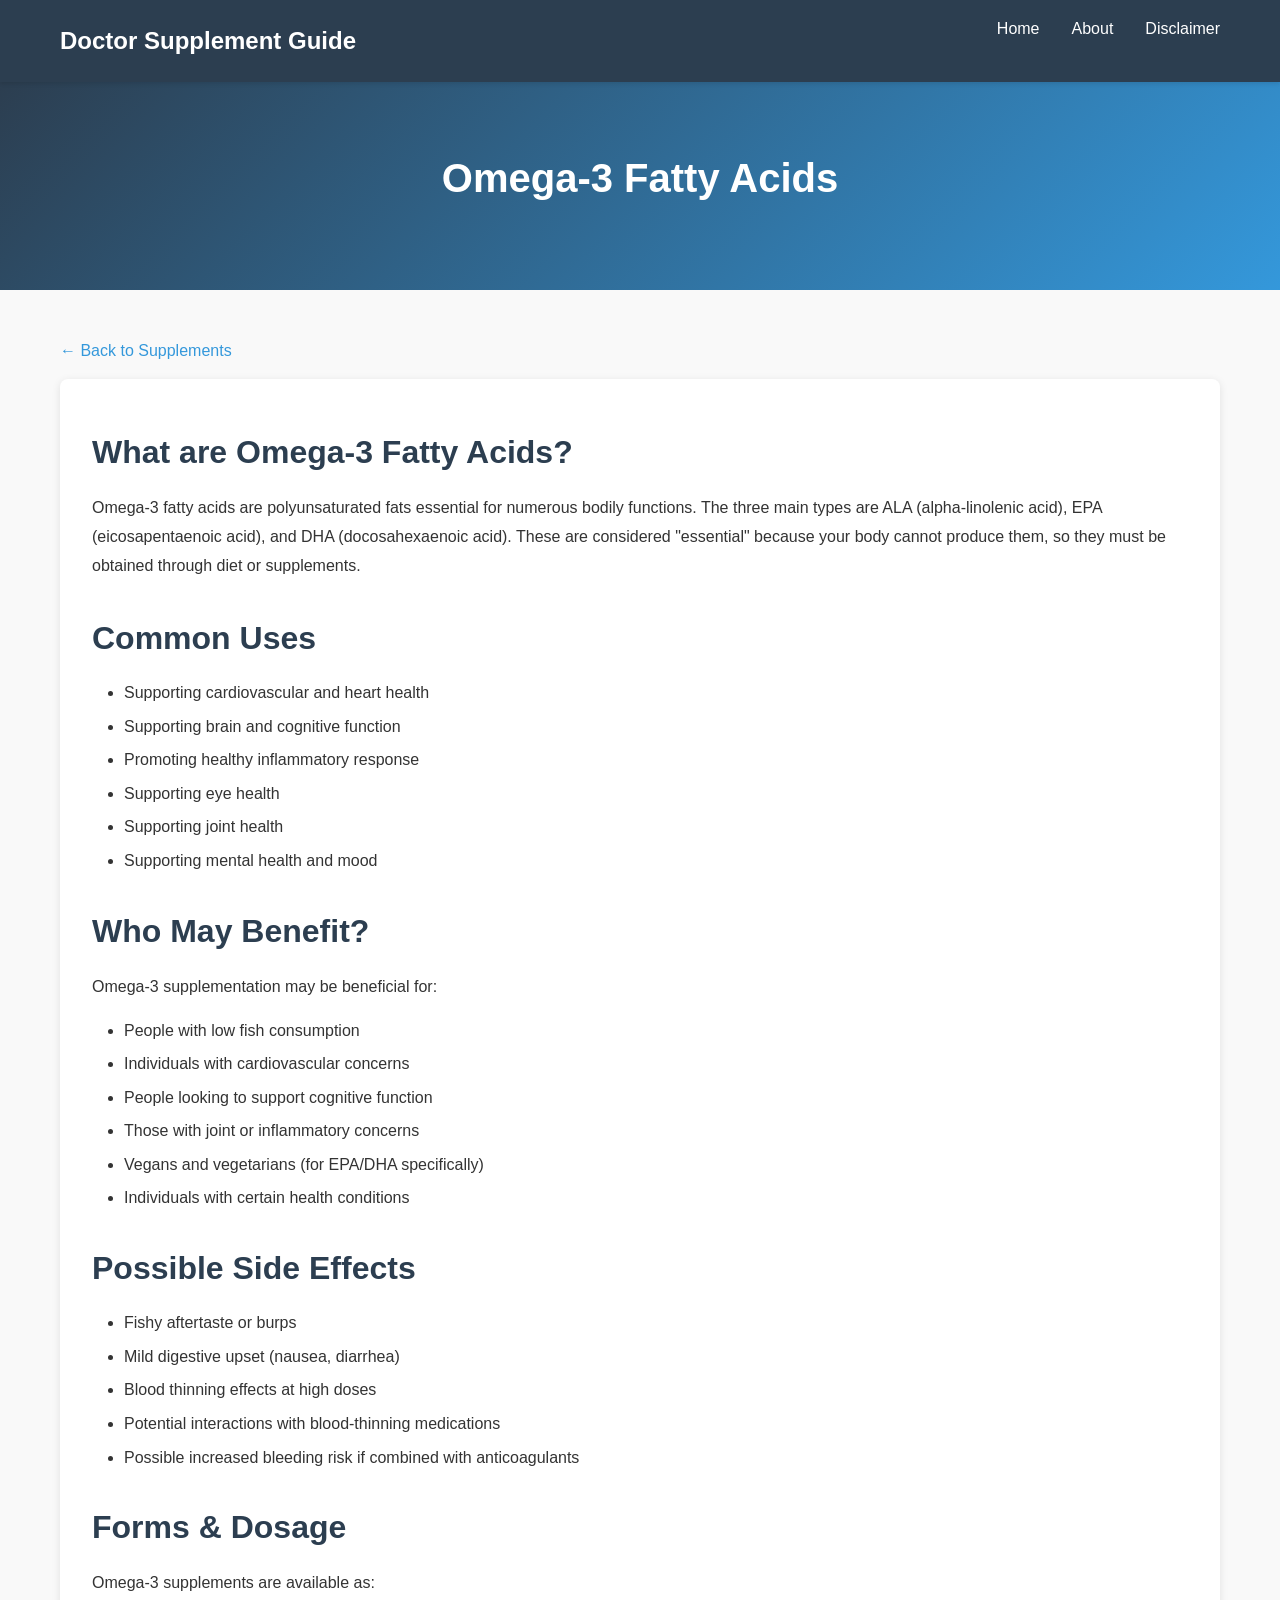
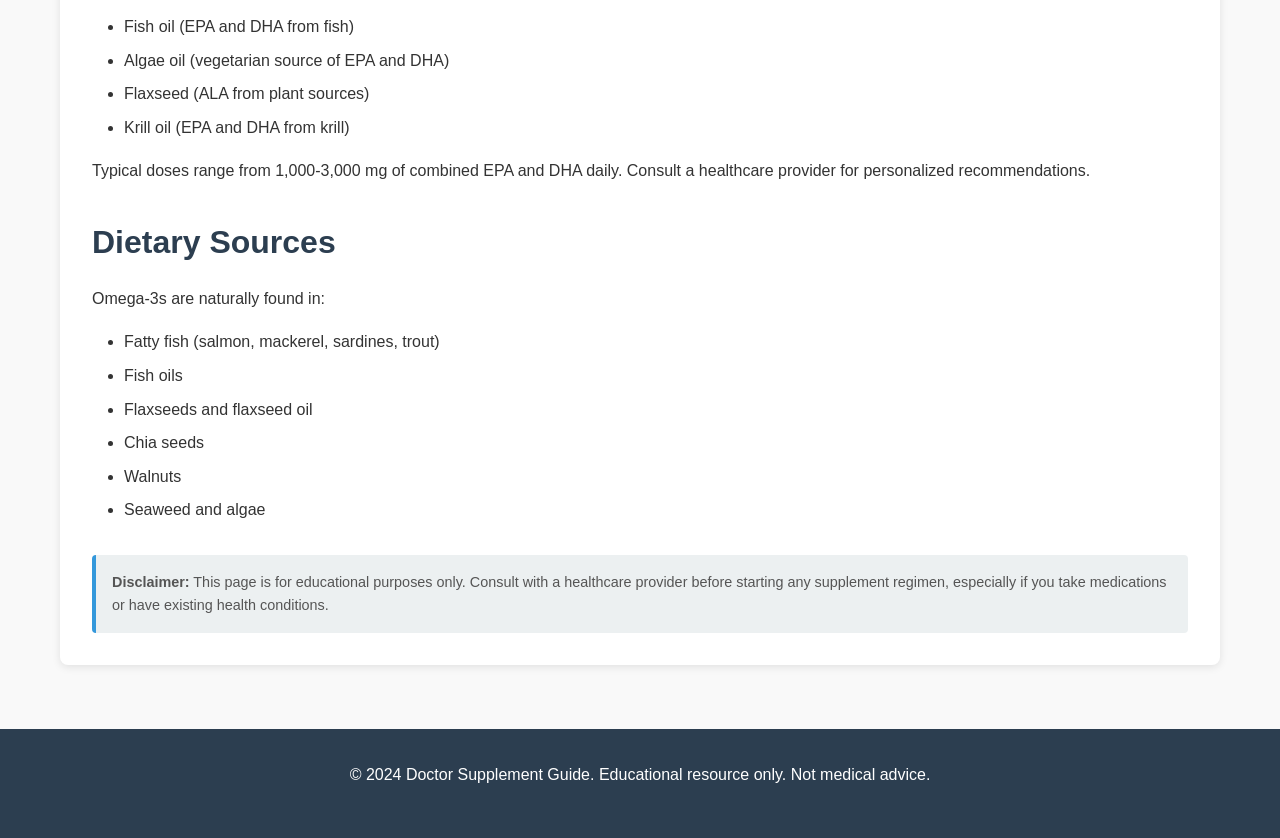
<file: supplements/omega-3.html>
<!DOCTYPE html>
<html lang="en">
<head>
    <meta charset="UTF-8">
    <meta name="viewport" content="width=device-width, initial-scale=1.0">
    <title>Omega-3 - Doctor Supplement Guide</title>
    <link rel="stylesheet" href="../css/style.css">
</head>
<body>
    <nav class="navbar">
        <div class="container">
            <div class="logo">Doctor Supplement Guide</div>
            <ul class="nav-links">
                <li><a href="../index.html">Home</a></li>
                <li><a href="../about.html">About</a></li>
                <li><a href="../disclaimer.html">Disclaimer</a></li>
            </ul>
        </div>
    </nav>

    <header class="hero">
        <div class="container">
            <h1>Omega-3 Fatty Acids</h1>
        </div>
    </header>

    <main class="container">
        <a href="../index.html" class="back-link">← Back to Supplements</a>
        
        <div class="supplement-page">
            <h2>What are Omega-3 Fatty Acids?</h2>
            <p>Omega-3 fatty acids are polyunsaturated fats essential for numerous bodily functions. The three main types are ALA (alpha-linolenic acid), EPA (eicosapentaenoic acid), and DHA (docosahexaenoic acid). These are considered "essential" because your body cannot produce them, so they must be obtained through diet or supplements.</p>

            <h2>Common Uses</h2>
            <ul>
                <li>Supporting cardiovascular and heart health</li>
                <li>Supporting brain and cognitive function</li>
                <li>Promoting healthy inflammatory response</li>
                <li>Supporting eye health</li>
                <li>Supporting joint health</li>
                <li>Supporting mental health and mood</li>
            </ul>

            <h2>Who May Benefit?</h2>
            <p>Omega-3 supplementation may be beneficial for:</p>
            <ul>
                <li>People with low fish consumption</li>
                <li>Individuals with cardiovascular concerns</li>
                <li>People looking to support cognitive function</li>
                <li>Those with joint or inflammatory concerns</li>
                <li>Vegans and vegetarians (for EPA/DHA specifically)</li>
                <li>Individuals with certain health conditions</li>
            </ul>

            <h2>Possible Side Effects</h2>
            <ul>
                <li>Fishy aftertaste or burps</li>
                <li>Mild digestive upset (nausea, diarrhea)</li>
                <li>Blood thinning effects at high doses</li>
                <li>Potential interactions with blood-thinning medications</li>
                <li>Possible increased bleeding risk if combined with anticoagulants</li>
            </ul>

            <h2>Forms & Dosage</h2>
            <p>Omega-3 supplements are available as:</p>
            <ul>
                <li>Fish oil (EPA and DHA from fish)</li>
                <li>Algae oil (vegetarian source of EPA and DHA)</li>
                <li>Flaxseed (ALA from plant sources)</li>
                <li>Krill oil (EPA and DHA from krill)</li>
            </ul>
            <p>Typical doses range from 1,000-3,000 mg of combined EPA and DHA daily. Consult a healthcare provider for personalized recommendations.</p>

            <h2>Dietary Sources</h2>
            <p>Omega-3s are naturally found in:</p>
            <ul>
                <li>Fatty fish (salmon, mackerel, sardines, trout)</li>
                <li>Fish oils</li>
                <li>Flaxseeds and flaxseed oil</li>
                <li>Chia seeds</li>
                <li>Walnuts</li>
                <li>Seaweed and algae</li>
            </ul>

            <div class="affiliate-disclosure">
                <strong>Disclaimer:</strong> This page is for educational purposes only. Consult with a healthcare provider before starting any supplement regimen, especially if you take medications or have existing health conditions.
            </div>
        </div>
    </main>

    <footer>
        <div class="container">
            <p>&copy; 2024 Doctor Supplement Guide. Educational resource only. Not medical advice.</p>
        </div>
    </footer>
</body>
</html>
</file>
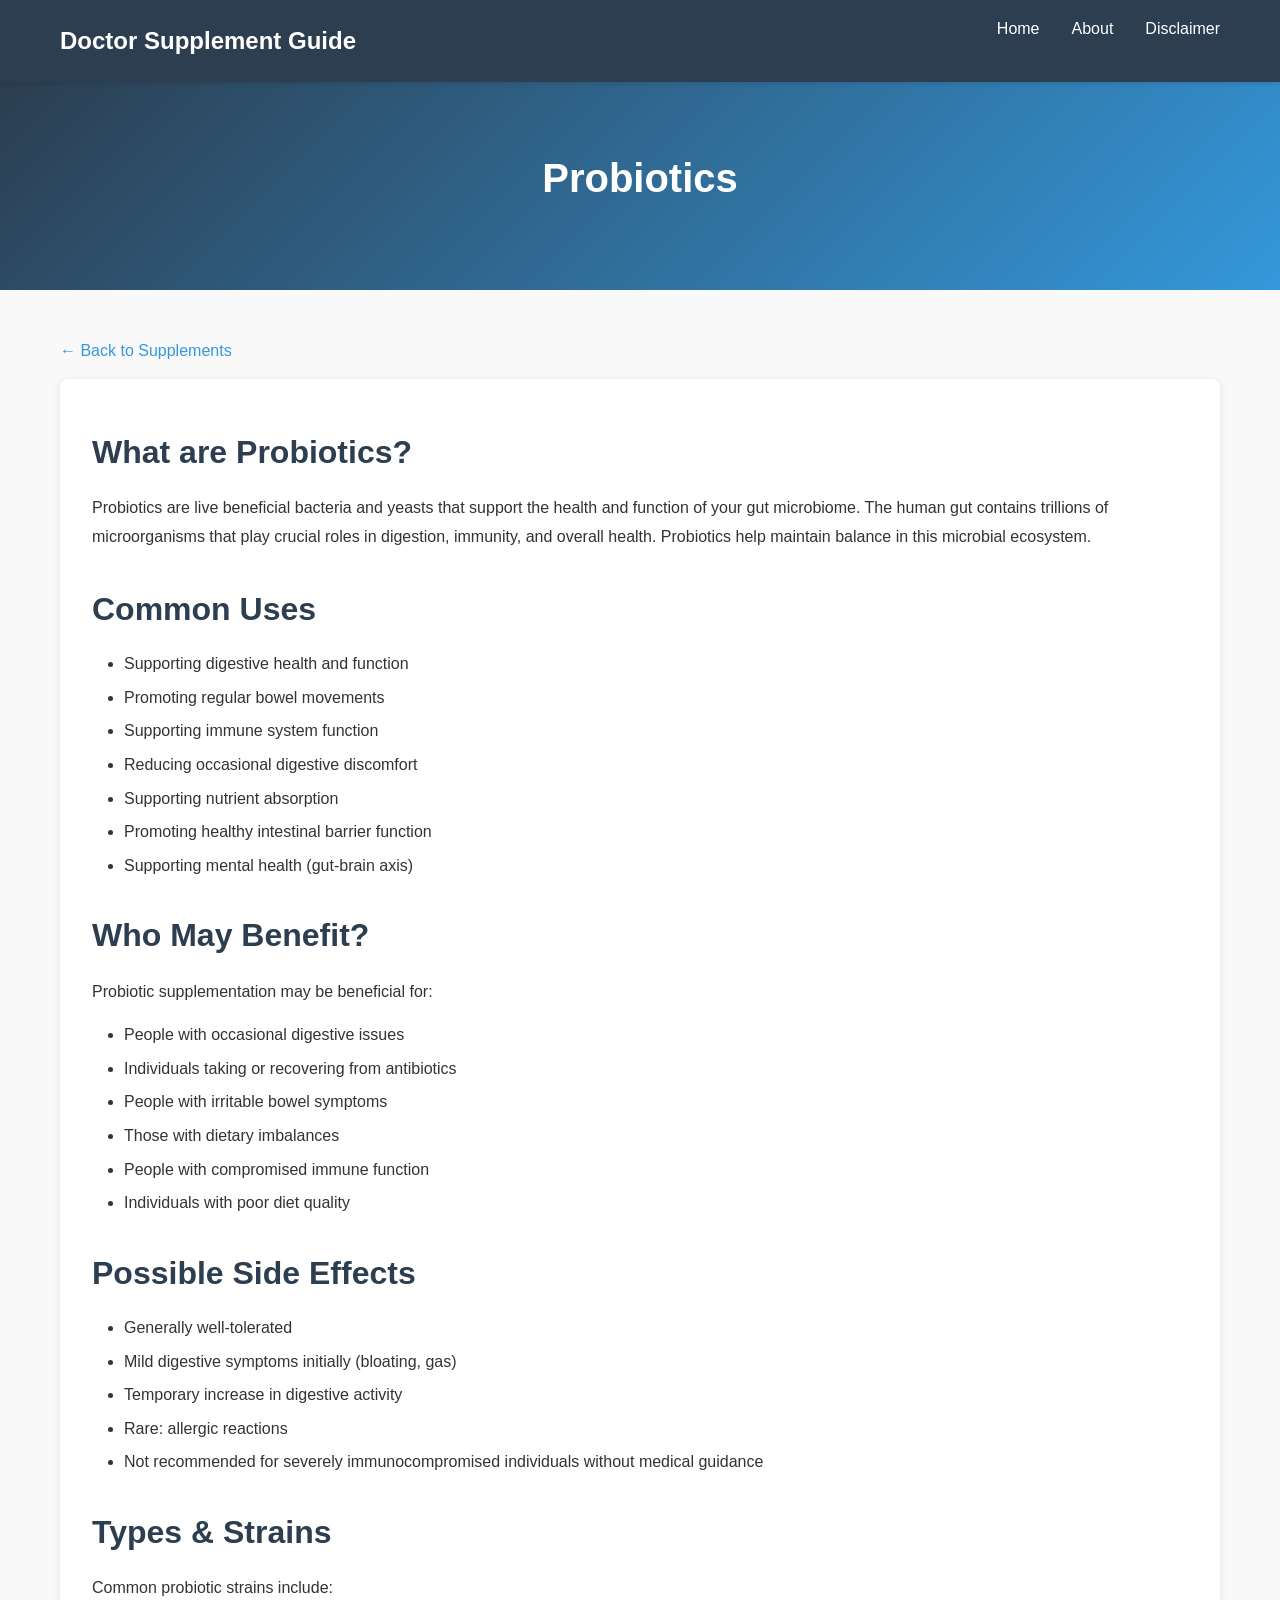
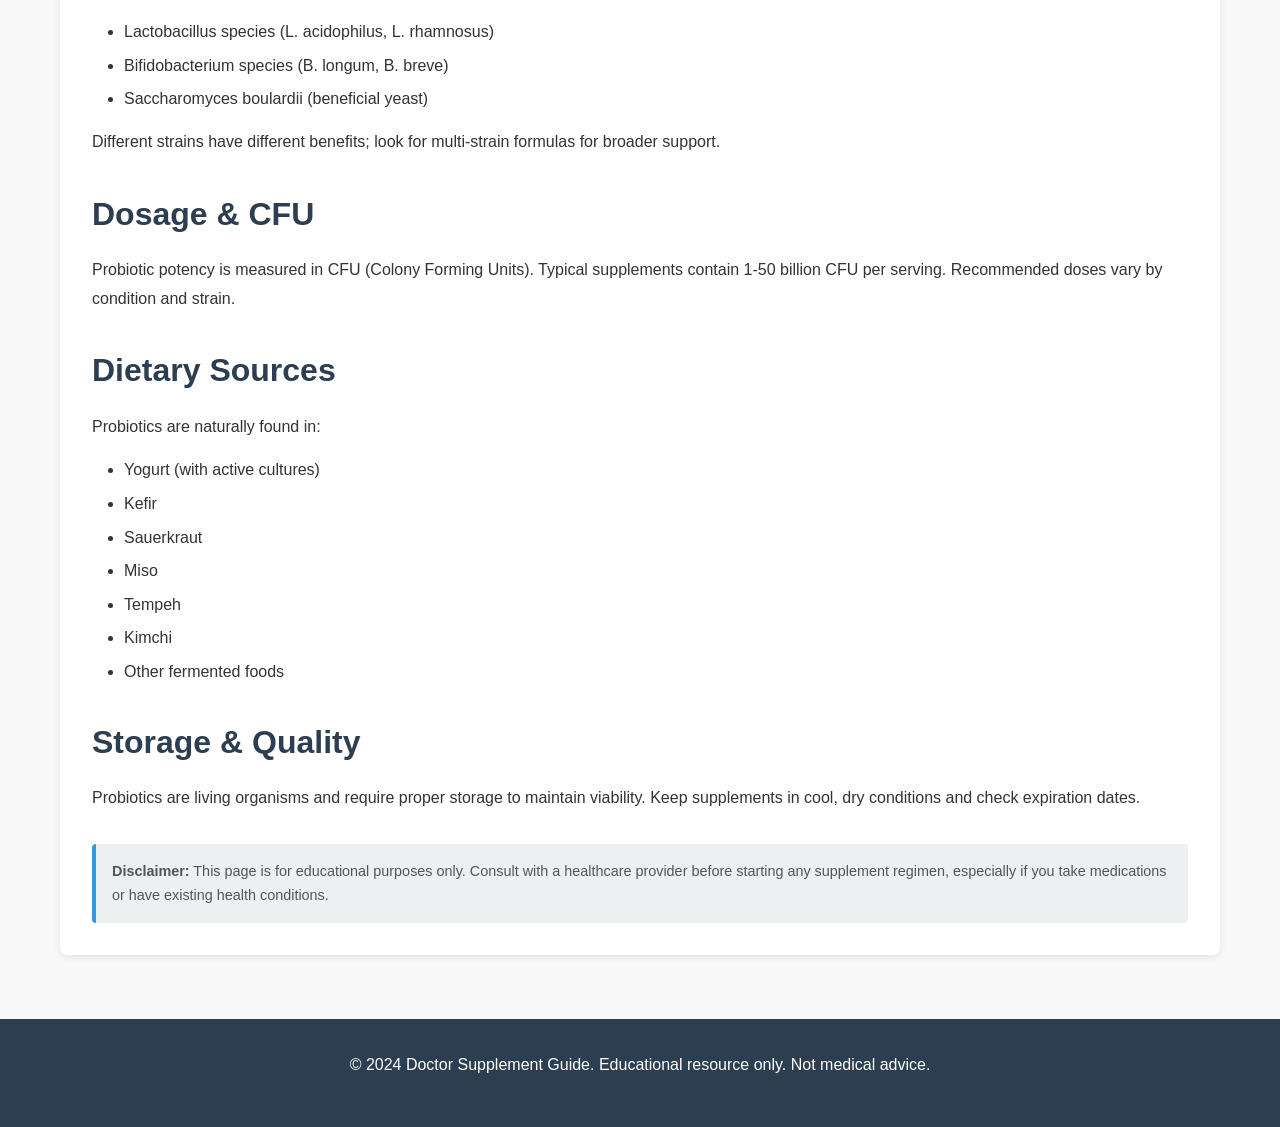
<file: supplements/probiotics.html>
<!DOCTYPE html>
<html lang="en">
<head>
    <meta charset="UTF-8">
    <meta name="viewport" content="width=device-width, initial-scale=1.0">
    <title>Probiotics - Doctor Supplement Guide</title>
    <link rel="stylesheet" href="../css/style.css">
</head>
<body>
    <nav class="navbar">
        <div class="container">
            <div class="logo">Doctor Supplement Guide</div>
            <ul class="nav-links">
                <li><a href="../index.html">Home</a></li>
                <li><a href="../about.html">About</a></li>
                <li><a href="../disclaimer.html">Disclaimer</a></li>
            </ul>
        </div>
    </nav>

    <header class="hero">
        <div class="container">
            <h1>Probiotics</h1>
        </div>
    </header>

    <main class="container">
        <a href="../index.html" class="back-link">← Back to Supplements</a>
        
        <div class="supplement-page">
            <h2>What are Probiotics?</h2>
            <p>Probiotics are live beneficial bacteria and yeasts that support the health and function of your gut microbiome. The human gut contains trillions of microorganisms that play crucial roles in digestion, immunity, and overall health. Probiotics help maintain balance in this microbial ecosystem.</p>

            <h2>Common Uses</h2>
            <ul>
                <li>Supporting digestive health and function</li>
                <li>Promoting regular bowel movements</li>
                <li>Supporting immune system function</li>
                <li>Reducing occasional digestive discomfort</li>
                <li>Supporting nutrient absorption</li>
                <li>Promoting healthy intestinal barrier function</li>
                <li>Supporting mental health (gut-brain axis)</li>
            </ul>

            <h2>Who May Benefit?</h2>
            <p>Probiotic supplementation may be beneficial for:</p>
            <ul>
                <li>People with occasional digestive issues</li>
                <li>Individuals taking or recovering from antibiotics</li>
                <li>People with irritable bowel symptoms</li>
                <li>Those with dietary imbalances</li>
                <li>People with compromised immune function</li>
                <li>Individuals with poor diet quality</li>
            </ul>

            <h2>Possible Side Effects</h2>
            <ul>
                <li>Generally well-tolerated</li>
                <li>Mild digestive symptoms initially (bloating, gas)</li>
                <li>Temporary increase in digestive activity</li>
                <li>Rare: allergic reactions</li>
                <li>Not recommended for severely immunocompromised individuals without medical guidance</li>
            </ul>

            <h2>Types & Strains</h2>
            <p>Common probiotic strains include:</p>
            <ul>
                <li>Lactobacillus species (L. acidophilus, L. rhamnosus)</li>
                <li>Bifidobacterium species (B. longum, B. breve)</li>
                <li>Saccharomyces boulardii (beneficial yeast)</li>
            </ul>
            <p>Different strains have different benefits; look for multi-strain formulas for broader support.</p>

            <h2>Dosage & CFU</h2>
            <p>Probiotic potency is measured in CFU (Colony Forming Units). Typical supplements contain 1-50 billion CFU per serving. Recommended doses vary by condition and strain.</p>

            <h2>Dietary Sources</h2>
            <p>Probiotics are naturally found in:</p>
            <ul>
                <li>Yogurt (with active cultures)</li>
                <li>Kefir</li>
                <li>Sauerkraut</li>
                <li>Miso</li>
                <li>Tempeh</li>
                <li>Kimchi</li>
                <li>Other fermented foods</li>
            </ul>

            <h2>Storage & Quality</h2>
            <p>Probiotics are living organisms and require proper storage to maintain viability. Keep supplements in cool, dry conditions and check expiration dates.</p>

            <div class="affiliate-disclosure">
                <strong>Disclaimer:</strong> This page is for educational purposes only. Consult with a healthcare provider before starting any supplement regimen, especially if you take medications or have existing health conditions.
            </div>
        </div>
    </main>

    <footer>
        <div class="container">
            <p>&copy; 2024 Doctor Supplement Guide. Educational resource only. Not medical advice.</p>
        </div>
    </footer>
</body>
</html>
</file>
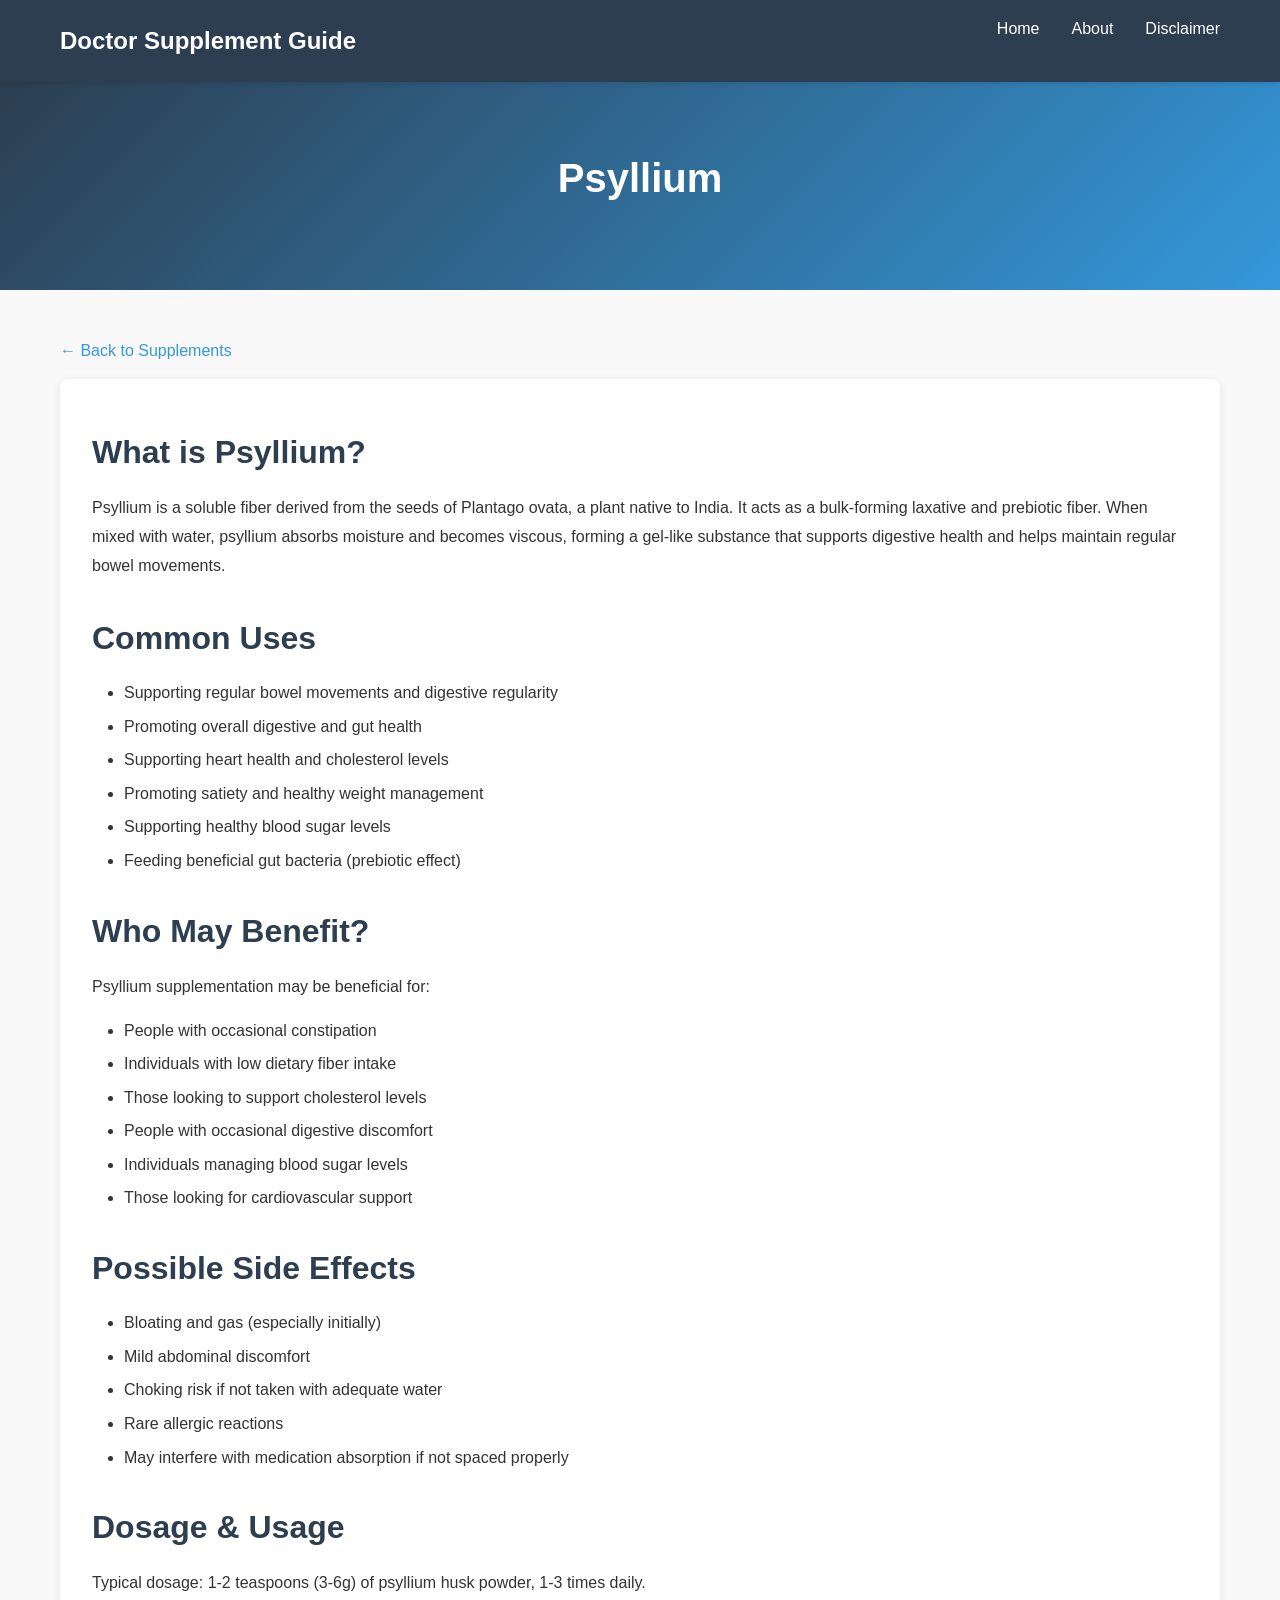
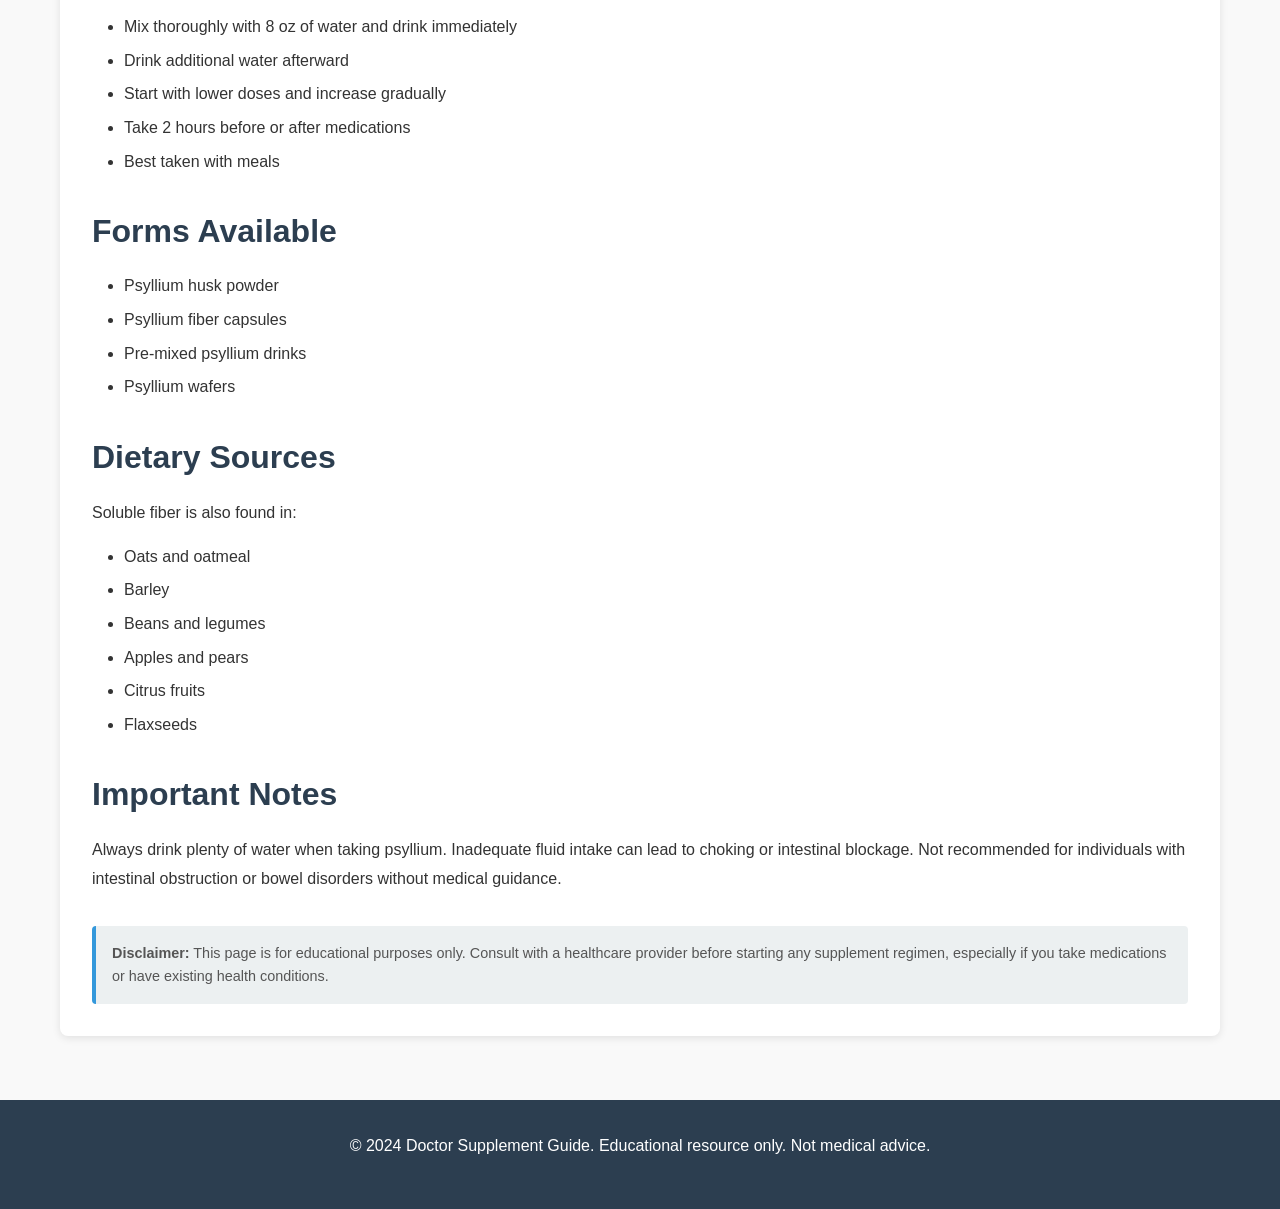
<file: supplements/psyllium.html>
<!DOCTYPE html>
<html lang="en">
<head>
    <meta charset="UTF-8">
    <meta name="viewport" content="width=device-width, initial-scale=1.0">
    <title>Psyllium - Doctor Supplement Guide</title>
    <link rel="stylesheet" href="../css/style.css">
</head>
<body>
    <nav class="navbar">
        <div class="container">
            <div class="logo">Doctor Supplement Guide</div>
            <ul class="nav-links">
                <li><a href="../index.html">Home</a></li>
                <li><a href="../about.html">About</a></li>
                <li><a href="../disclaimer.html">Disclaimer</a></li>
            </ul>
        </div>
    </nav>

    <header class="hero">
        <div class="container">
            <h1>Psyllium</h1>
        </div>
    </header>

    <main class="container">
        <a href="../index.html" class="back-link">← Back to Supplements</a>
        
        <div class="supplement-page">
            <h2>What is Psyllium?</h2>
            <p>Psyllium is a soluble fiber derived from the seeds of Plantago ovata, a plant native to India. It acts as a bulk-forming laxative and prebiotic fiber. When mixed with water, psyllium absorbs moisture and becomes viscous, forming a gel-like substance that supports digestive health and helps maintain regular bowel movements.</p>

            <h2>Common Uses</h2>
            <ul>
                <li>Supporting regular bowel movements and digestive regularity</li>
                <li>Promoting overall digestive and gut health</li>
                <li>Supporting heart health and cholesterol levels</li>
                <li>Promoting satiety and healthy weight management</li>
                <li>Supporting healthy blood sugar levels</li>
                <li>Feeding beneficial gut bacteria (prebiotic effect)</li>
            </ul>

            <h2>Who May Benefit?</h2>
            <p>Psyllium supplementation may be beneficial for:</p>
            <ul>
                <li>People with occasional constipation</li>
                <li>Individuals with low dietary fiber intake</li>
                <li>Those looking to support cholesterol levels</li>
                <li>People with occasional digestive discomfort</li>
                <li>Individuals managing blood sugar levels</li>
                <li>Those looking for cardiovascular support</li>
            </ul>

            <h2>Possible Side Effects</h2>
            <ul>
                <li>Bloating and gas (especially initially)</li>
                <li>Mild abdominal discomfort</li>
                <li>Choking risk if not taken with adequate water</li>
                <li>Rare allergic reactions</li>
                <li>May interfere with medication absorption if not spaced properly</li>
            </ul>

            <h2>Dosage & Usage</h2>
            <p>Typical dosage: 1-2 teaspoons (3-6g) of psyllium husk powder, 1-3 times daily.</p>
            <ul>
                <li>Mix thoroughly with 8 oz of water and drink immediately</li>
                <li>Drink additional water afterward</li>
                <li>Start with lower doses and increase gradually</li>
                <li>Take 2 hours before or after medications</li>
                <li>Best taken with meals</li>
            </ul>

            <h2>Forms Available</h2>
            <ul>
                <li>Psyllium husk powder</li>
                <li>Psyllium fiber capsules</li>
                <li>Pre-mixed psyllium drinks</li>
                <li>Psyllium wafers</li>
            </ul>

            <h2>Dietary Sources</h2>
            <p>Soluble fiber is also found in:</p>
            <ul>
                <li>Oats and oatmeal</li>
                <li>Barley</li>
                <li>Beans and legumes</li>
                <li>Apples and pears</li>
                <li>Citrus fruits</li>
                <li>Flaxseeds</li>
            </ul>

            <h2>Important Notes</h2>
            <p>Always drink plenty of water when taking psyllium. Inadequate fluid intake can lead to choking or intestinal blockage. Not recommended for individuals with intestinal obstruction or bowel disorders without medical guidance.</p>

            <div class="affiliate-disclosure">
                <strong>Disclaimer:</strong> This page is for educational purposes only. Consult with a healthcare provider before starting any supplement regimen, especially if you take medications or have existing health conditions.
            </div>
        </div>
    </main>

    <footer>
        <div class="container">
            <p>&copy; 2024 Doctor Supplement Guide. Educational resource only. Not medical advice.</p>
        </div>
    </footer>
</body>
</html>
</file>
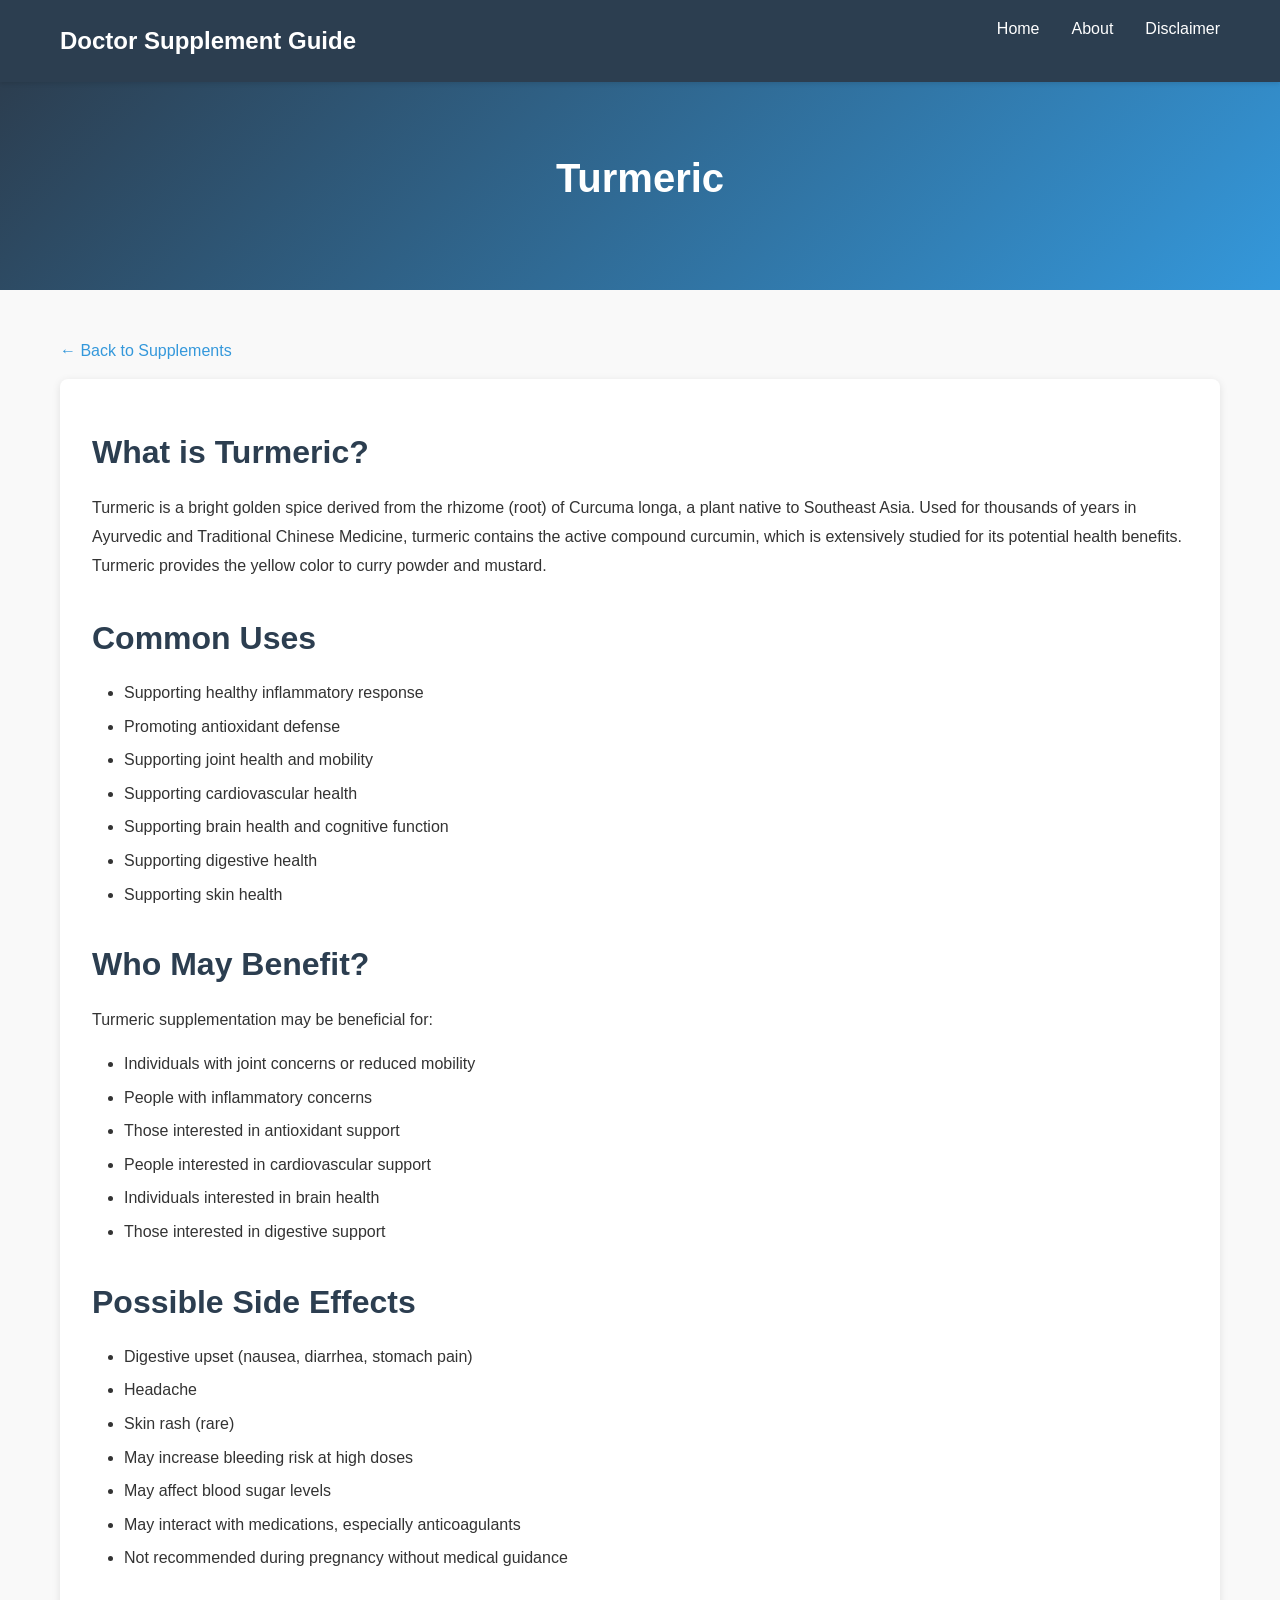
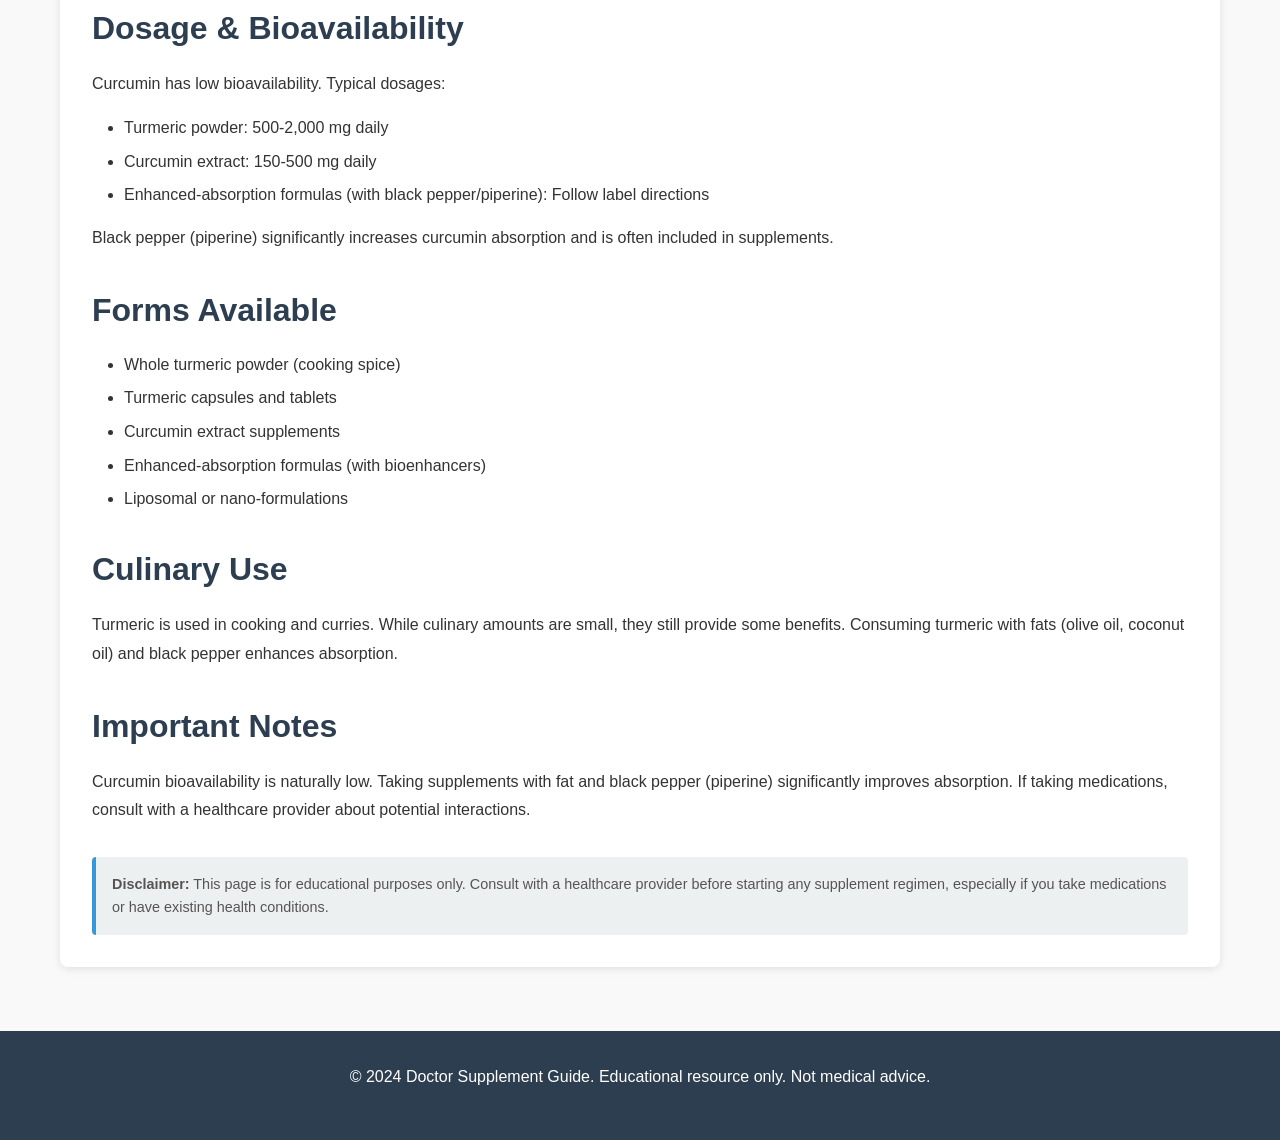
<file: supplements/turmeric.html>
<!DOCTYPE html>
<html lang="en">
<head>
    <meta charset="UTF-8">
    <meta name="viewport" content="width=device-width, initial-scale=1.0">
    <title>Turmeric - Doctor Supplement Guide</title>
    <link rel="stylesheet" href="../css/style.css">
</head>
<body>
    <nav class="navbar">
        <div class="container">
            <div class="logo">Doctor Supplement Guide</div>
            <ul class="nav-links">
                <li><a href="../index.html">Home</a></li>
                <li><a href="../about.html">About</a></li>
                <li><a href="../disclaimer.html">Disclaimer</a></li>
            </ul>
        </div>
    </nav>

    <header class="hero">
        <div class="container">
            <h1>Turmeric</h1>
        </div>
    </header>

    <main class="container">
        <a href="../index.html" class="back-link">← Back to Supplements</a>
        
        <div class="supplement-page">
            <h2>What is Turmeric?</h2>
            <p>Turmeric is a bright golden spice derived from the rhizome (root) of Curcuma longa, a plant native to Southeast Asia. Used for thousands of years in Ayurvedic and Traditional Chinese Medicine, turmeric contains the active compound curcumin, which is extensively studied for its potential health benefits. Turmeric provides the yellow color to curry powder and mustard.</p>

            <h2>Common Uses</h2>
            <ul>
                <li>Supporting healthy inflammatory response</li>
                <li>Promoting antioxidant defense</li>
                <li>Supporting joint health and mobility</li>
                <li>Supporting cardiovascular health</li>
                <li>Supporting brain health and cognitive function</li>
                <li>Supporting digestive health</li>
                <li>Supporting skin health</li>
            </ul>

            <h2>Who May Benefit?</h2>
            <p>Turmeric supplementation may be beneficial for:</p>
            <ul>
                <li>Individuals with joint concerns or reduced mobility</li>
                <li>People with inflammatory concerns</li>
                <li>Those interested in antioxidant support</li>
                <li>People interested in cardiovascular support</li>
                <li>Individuals interested in brain health</li>
                <li>Those interested in digestive support</li>
            </ul>

            <h2>Possible Side Effects</h2>
            <ul>
                <li>Digestive upset (nausea, diarrhea, stomach pain)</li>
                <li>Headache</li>
                <li>Skin rash (rare)</li>
                <li>May increase bleeding risk at high doses</li>
                <li>May affect blood sugar levels</li>
                <li>May interact with medications, especially anticoagulants</li>
                <li>Not recommended during pregnancy without medical guidance</li>
            </ul>

            <h2>Dosage & Bioavailability</h2>
            <p>Curcumin has low bioavailability. Typical dosages:</p>
            <ul>
                <li>Turmeric powder: 500-2,000 mg daily</li>
                <li>Curcumin extract: 150-500 mg daily</li>
                <li>Enhanced-absorption formulas (with black pepper/piperine): Follow label directions</li>
            </ul>
            <p>Black pepper (piperine) significantly increases curcumin absorption and is often included in supplements.</p>

            <h2>Forms Available</h2>
            <ul>
                <li>Whole turmeric powder (cooking spice)</li>
                <li>Turmeric capsules and tablets</li>
                <li>Curcumin extract supplements</li>
                <li>Enhanced-absorption formulas (with bioenhancers)</li>
                <li>Liposomal or nano-formulations</li>
            </ul>

            <h2>Culinary Use</h2>
            <p>Turmeric is used in cooking and curries. While culinary amounts are small, they still provide some benefits. Consuming turmeric with fats (olive oil, coconut oil) and black pepper enhances absorption.</p>

            <h2>Important Notes</h2>
            <p>Curcumin bioavailability is naturally low. Taking supplements with fat and black pepper (piperine) significantly improves absorption. If taking medications, consult with a healthcare provider about potential interactions.</p>

            <div class="affiliate-disclosure">
                <strong>Disclaimer:</strong> This page is for educational purposes only. Consult with a healthcare provider before starting any supplement regimen, especially if you take medications or have existing health conditions.
            </div>
        </div>
    </main>

    <footer>
        <div class="container">
            <p>&copy; 2024 Doctor Supplement Guide. Educational resource only. Not medical advice.</p>
        </div>
    </footer>
</body>
</html>
</file>
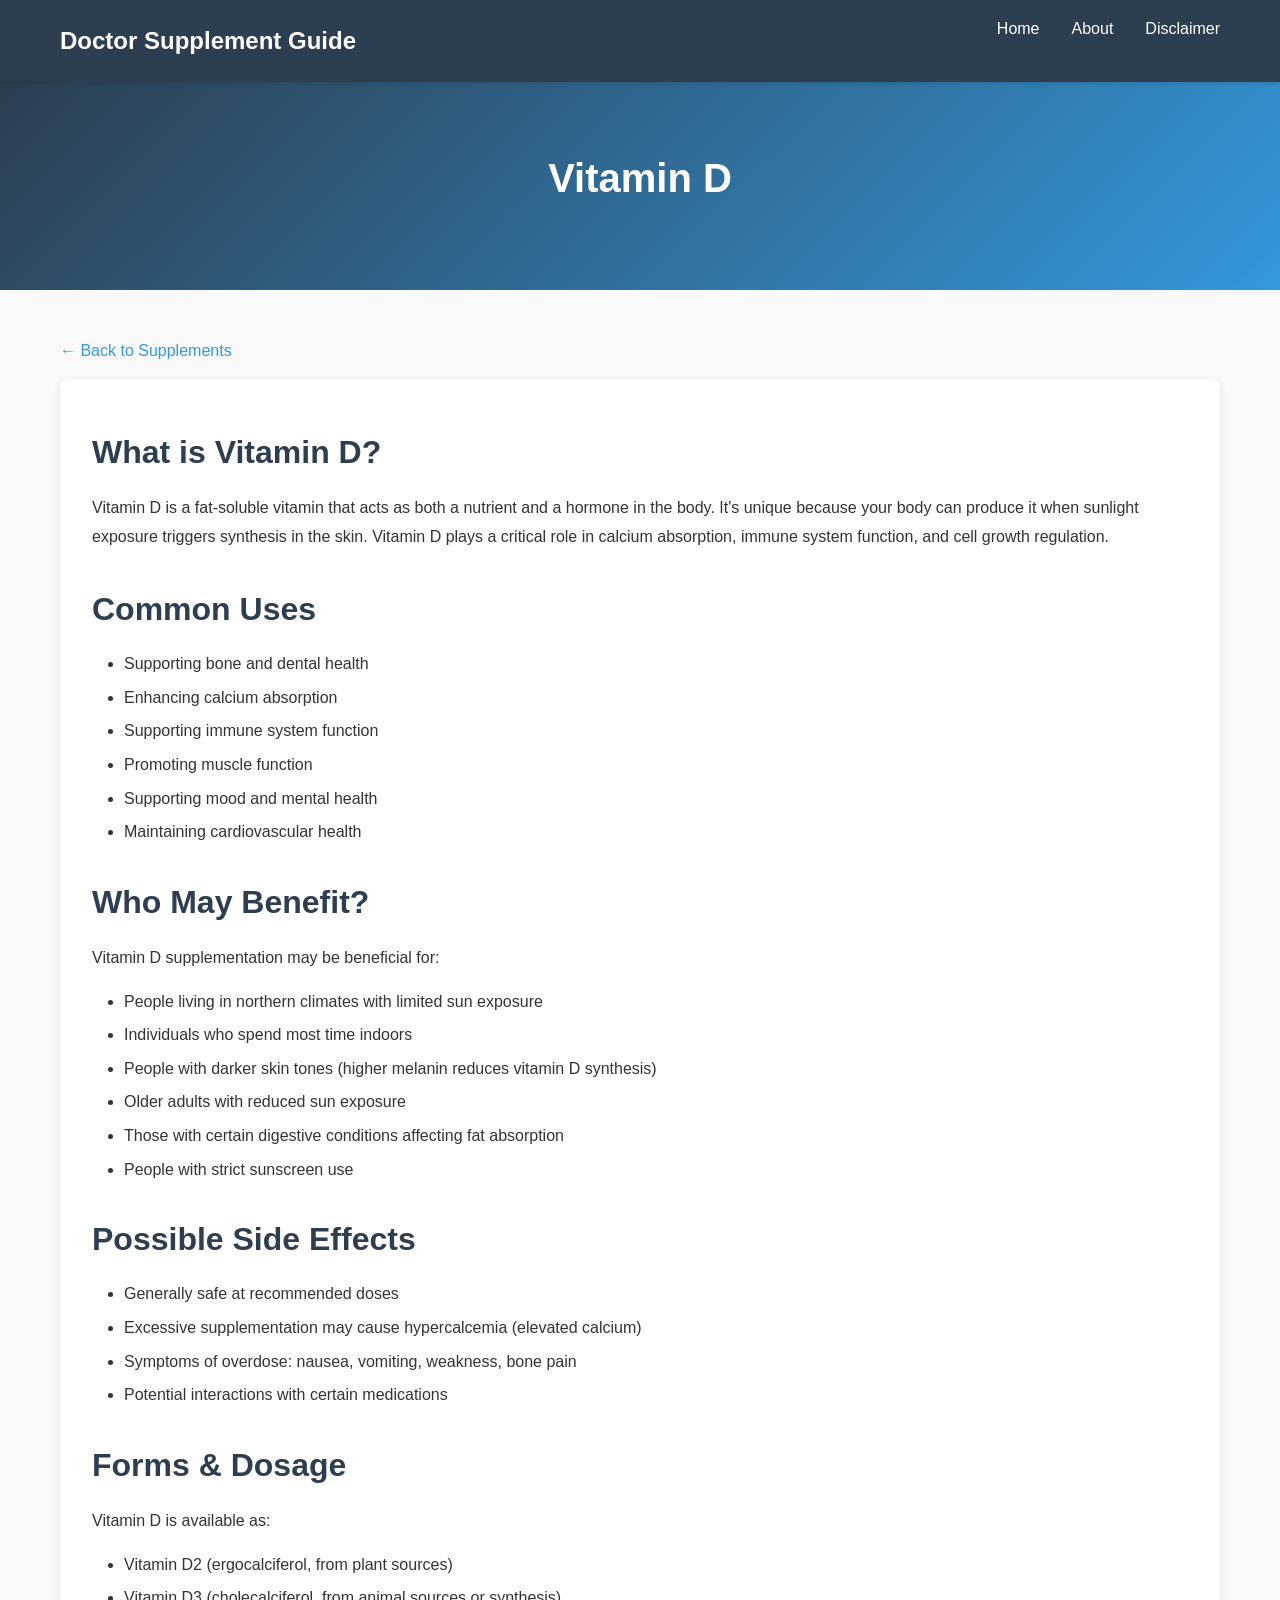
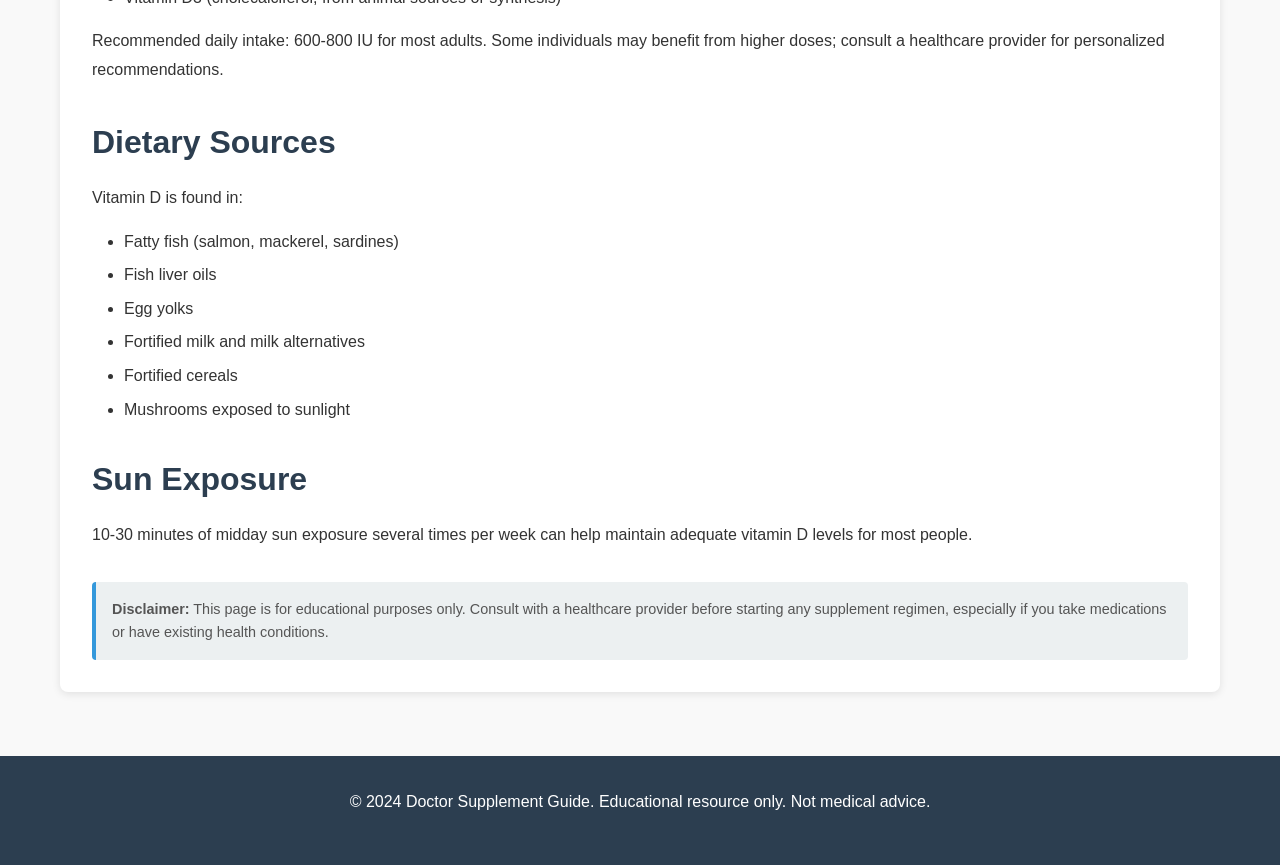
<file: supplements/vitamin-d.html>
<!DOCTYPE html>
<html lang="en">
<head>
    <meta charset="UTF-8">
    <meta name="viewport" content="width=device-width, initial-scale=1.0">
    <title>Vitamin D - Doctor Supplement Guide</title>
    <link rel="stylesheet" href="../css/style.css">
</head>
<body>
    <nav class="navbar">
        <div class="container">
            <div class="logo">Doctor Supplement Guide</div>
            <ul class="nav-links">
                <li><a href="../index.html">Home</a></li>
                <li><a href="../about.html">About</a></li>
                <li><a href="../disclaimer.html">Disclaimer</a></li>
            </ul>
        </div>
    </nav>

    <header class="hero">
        <div class="container">
            <h1>Vitamin D</h1>
        </div>
    </header>

    <main class="container">
        <a href="../index.html" class="back-link">← Back to Supplements</a>
        
        <div class="supplement-page">
            <h2>What is Vitamin D?</h2>
            <p>Vitamin D is a fat-soluble vitamin that acts as both a nutrient and a hormone in the body. It's unique because your body can produce it when sunlight exposure triggers synthesis in the skin. Vitamin D plays a critical role in calcium absorption, immune system function, and cell growth regulation.</p>

            <h2>Common Uses</h2>
            <ul>
                <li>Supporting bone and dental health</li>
                <li>Enhancing calcium absorption</li>
                <li>Supporting immune system function</li>
                <li>Promoting muscle function</li>
                <li>Supporting mood and mental health</li>
                <li>Maintaining cardiovascular health</li>
            </ul>

            <h2>Who May Benefit?</h2>
            <p>Vitamin D supplementation may be beneficial for:</p>
            <ul>
                <li>People living in northern climates with limited sun exposure</li>
                <li>Individuals who spend most time indoors</li>
                <li>People with darker skin tones (higher melanin reduces vitamin D synthesis)</li>
                <li>Older adults with reduced sun exposure</li>
                <li>Those with certain digestive conditions affecting fat absorption</li>
                <li>People with strict sunscreen use</li>
            </ul>

            <h2>Possible Side Effects</h2>
            <ul>
                <li>Generally safe at recommended doses</li>
                <li>Excessive supplementation may cause hypercalcemia (elevated calcium)</li>
                <li>Symptoms of overdose: nausea, vomiting, weakness, bone pain</li>
                <li>Potential interactions with certain medications</li>
            </ul>

            <h2>Forms & Dosage</h2>
            <p>Vitamin D is available as:</p>
            <ul>
                <li>Vitamin D2 (ergocalciferol, from plant sources)</li>
                <li>Vitamin D3 (cholecalciferol, from animal sources or synthesis)</li>
            </ul>
            <p>Recommended daily intake: 600-800 IU for most adults. Some individuals may benefit from higher doses; consult a healthcare provider for personalized recommendations.</p>

            <h2>Dietary Sources</h2>
            <p>Vitamin D is found in:</p>
            <ul>
                <li>Fatty fish (salmon, mackerel, sardines)</li>
                <li>Fish liver oils</li>
                <li>Egg yolks</li>
                <li>Fortified milk and milk alternatives</li>
                <li>Fortified cereals</li>
                <li>Mushrooms exposed to sunlight</li>
            </ul>

            <h2>Sun Exposure</h2>
            <p>10-30 minutes of midday sun exposure several times per week can help maintain adequate vitamin D levels for most people.</p>

            <div class="affiliate-disclosure">
                <strong>Disclaimer:</strong> This page is for educational purposes only. Consult with a healthcare provider before starting any supplement regimen, especially if you take medications or have existing health conditions.
            </div>
        </div>
    </main>

    <footer>
        <div class="container">
            <p>&copy; 2024 Doctor Supplement Guide. Educational resource only. Not medical advice.</p>
        </div>
    </footer>
</body>
</html>
</file>
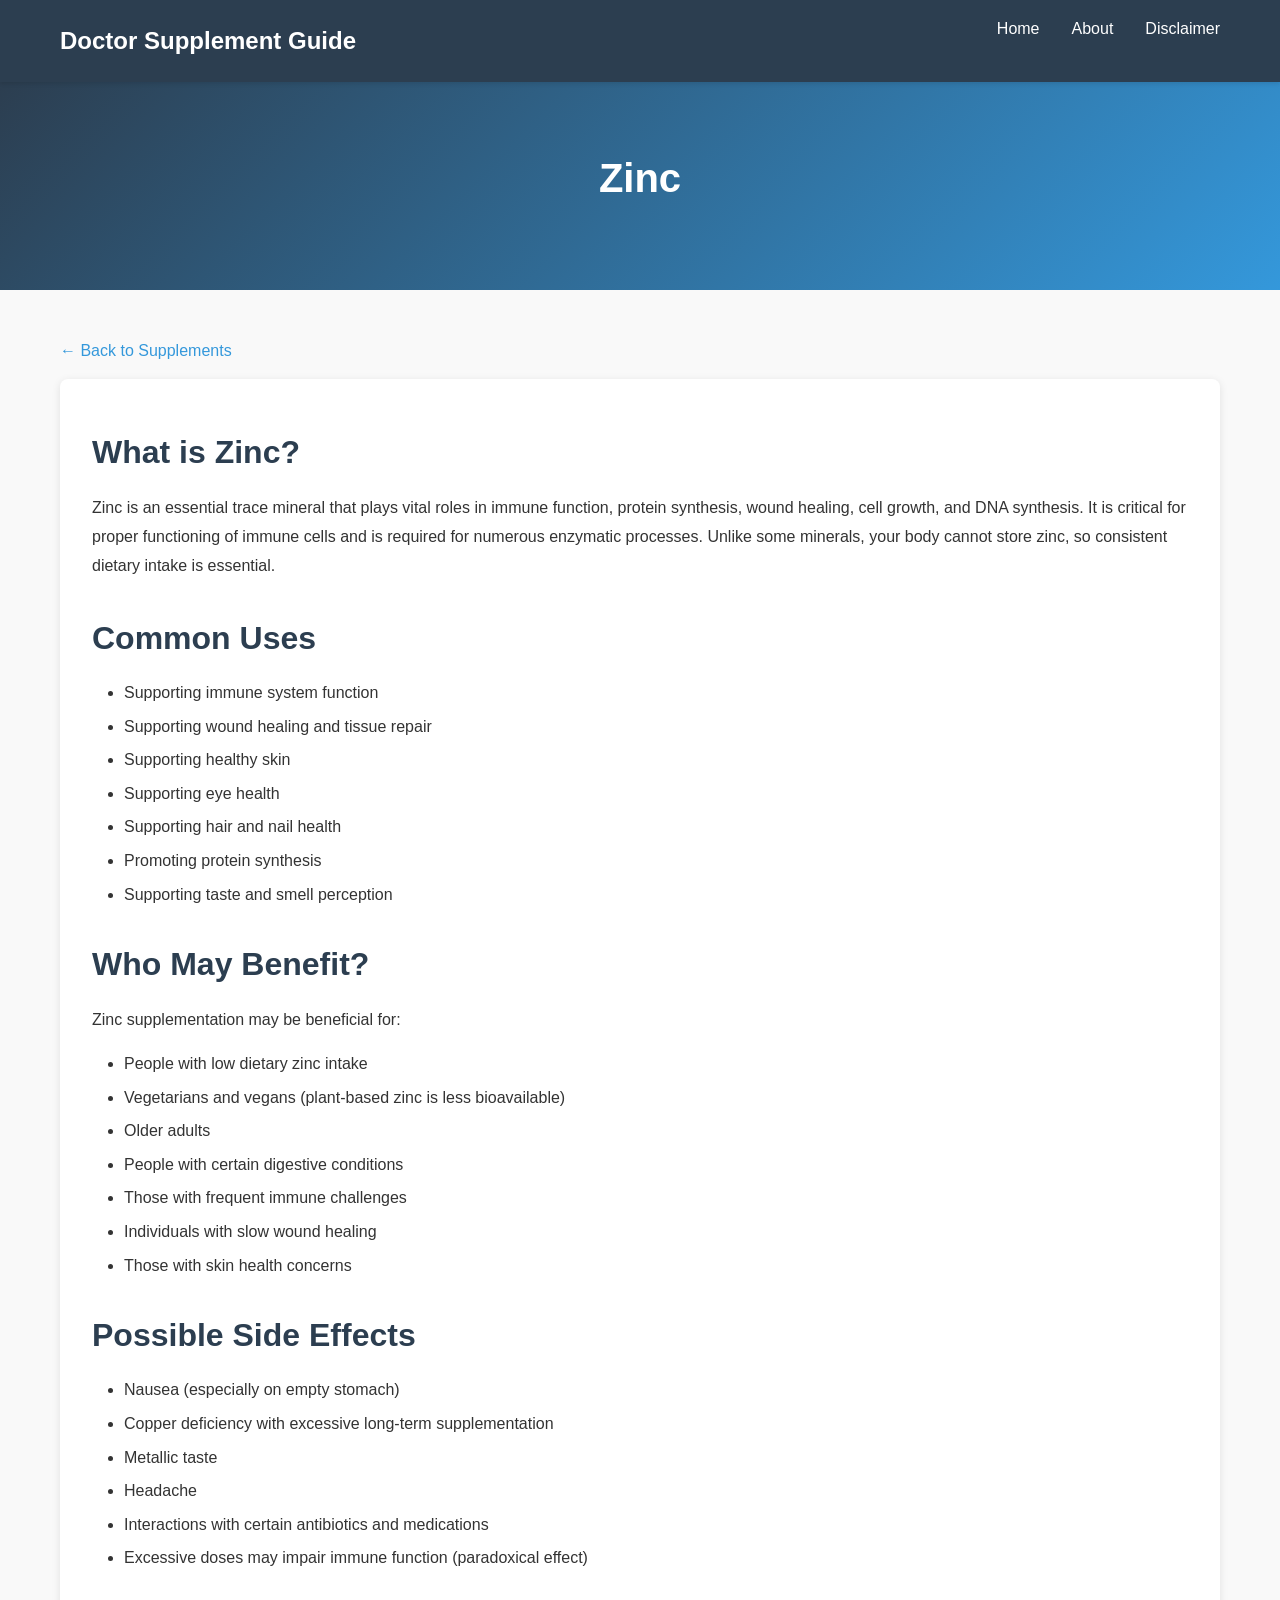
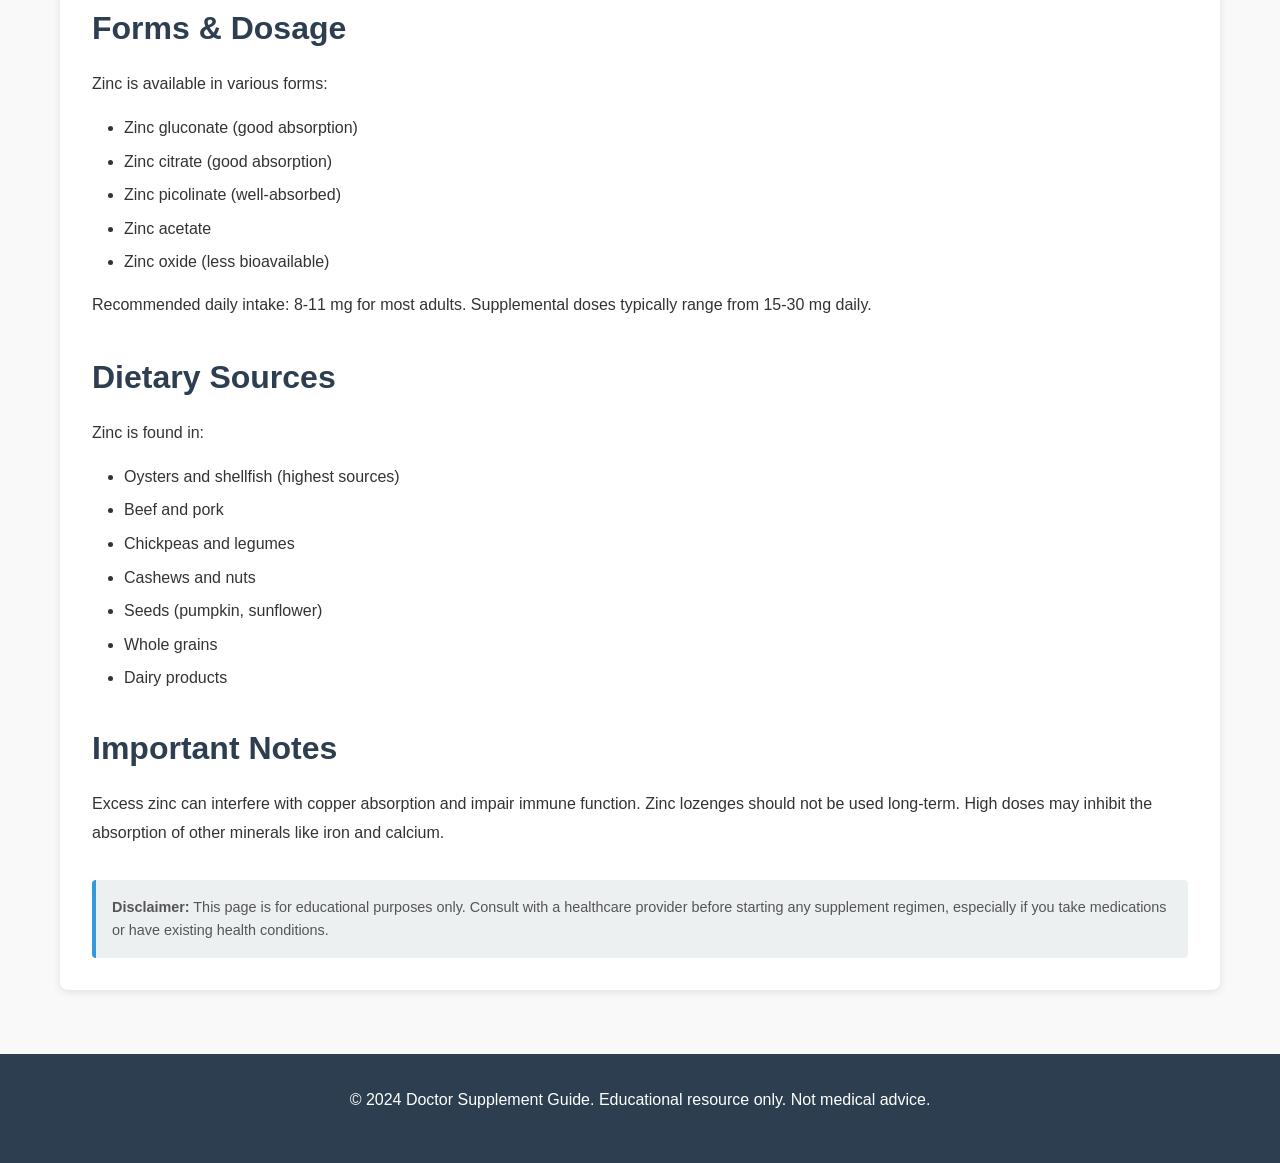
<file: supplements/zinc.html>
<!DOCTYPE html>
<html lang="en">
<head>
    <meta charset="UTF-8">
    <meta name="viewport" content="width=device-width, initial-scale=1.0">
    <title>Zinc - Doctor Supplement Guide</title>
    <link rel="stylesheet" href="../css/style.css">
</head>
<body>
    <nav class="navbar">
        <div class="container">
            <div class="logo">Doctor Supplement Guide</div>
            <ul class="nav-links">
                <li><a href="../index.html">Home</a></li>
                <li><a href="../about.html">About</a></li>
                <li><a href="../disclaimer.html">Disclaimer</a></li>
            </ul>
        </div>
    </nav>

    <header class="hero">
        <div class="container">
            <h1>Zinc</h1>
        </div>
    </header>

    <main class="container">
        <a href="../index.html" class="back-link">← Back to Supplements</a>
        
        <div class="supplement-page">
            <h2>What is Zinc?</h2>
            <p>Zinc is an essential trace mineral that plays vital roles in immune function, protein synthesis, wound healing, cell growth, and DNA synthesis. It is critical for proper functioning of immune cells and is required for numerous enzymatic processes. Unlike some minerals, your body cannot store zinc, so consistent dietary intake is essential.</p>

            <h2>Common Uses</h2>
            <ul>
                <li>Supporting immune system function</li>
                <li>Supporting wound healing and tissue repair</li>
                <li>Supporting healthy skin</li>
                <li>Supporting eye health</li>
                <li>Supporting hair and nail health</li>
                <li>Promoting protein synthesis</li>
                <li>Supporting taste and smell perception</li>
            </ul>

            <h2>Who May Benefit?</h2>
            <p>Zinc supplementation may be beneficial for:</p>
            <ul>
                <li>People with low dietary zinc intake</li>
                <li>Vegetarians and vegans (plant-based zinc is less bioavailable)</li>
                <li>Older adults</li>
                <li>People with certain digestive conditions</li>
                <li>Those with frequent immune challenges</li>
                <li>Individuals with slow wound healing</li>
                <li>Those with skin health concerns</li>
            </ul>

            <h2>Possible Side Effects</h2>
            <ul>
                <li>Nausea (especially on empty stomach)</li>
                <li>Copper deficiency with excessive long-term supplementation</li>
                <li>Metallic taste</li>
                <li>Headache</li>
                <li>Interactions with certain antibiotics and medications</li>
                <li>Excessive doses may impair immune function (paradoxical effect)</li>
            </ul>

            <h2>Forms & Dosage</h2>
            <p>Zinc is available in various forms:</p>
            <ul>
                <li>Zinc gluconate (good absorption)</li>
                <li>Zinc citrate (good absorption)</li>
                <li>Zinc picolinate (well-absorbed)</li>
                <li>Zinc acetate</li>
                <li>Zinc oxide (less bioavailable)</li>
            </ul>
            <p>Recommended daily intake: 8-11 mg for most adults. Supplemental doses typically range from 15-30 mg daily.</p>

            <h2>Dietary Sources</h2>
            <p>Zinc is found in:</p>
            <ul>
                <li>Oysters and shellfish (highest sources)</li>
                <li>Beef and pork</li>
                <li>Chickpeas and legumes</li>
                <li>Cashews and nuts</li>
                <li>Seeds (pumpkin, sunflower)</li>
                <li>Whole grains</li>
                <li>Dairy products</li>
            </ul>

            <h2>Important Notes</h2>
            <p>Excess zinc can interfere with copper absorption and impair immune function. Zinc lozenges should not be used long-term. High doses may inhibit the absorption of other minerals like iron and calcium.</p>

            <div class="affiliate-disclosure">
                <strong>Disclaimer:</strong> This page is for educational purposes only. Consult with a healthcare provider before starting any supplement regimen, especially if you take medications or have existing health conditions.
            </div>
        </div>
    </main>

    <footer>
        <div class="container">
            <p>&copy; 2024 Doctor Supplement Guide. Educational resource only. Not medical advice.</p>
        </div>
    </footer>
</body>
</html>
</file>
<file: css/style.css>
* {
    margin: 0;
    padding: 0;
    box-sizing: border-box;
}

body {
    font-family: -apple-system, BlinkMacSystemFont, 'Segoe UI', 'Roboto', 'Oxygen', 'Ubuntu', 'Cantarell', sans-serif;
    line-height: 1.6;
    color: #333;
    background-color: #f9f9f9;
}

.container {
    max-width: 1200px;
    margin: 0 auto;
    padding: 0 20px;
}

/* Navigation */
.navbar {
    background-color: #2c3e50;
    color: white;
    padding: 1rem 0;
    position: sticky;
    top: 0;
    box-shadow: 0 2px 4px rgba(0,0,0,0.1);
}

.navbar .container {
    display: flex;
    justify-content: space-between;
    align-items: center;
}

.logo {
    font-size: 1.5rem;
    font-weight: bold;
}

.nav-links {
    display: flex;
    list-style: none;
    gap: 2rem;
}

.nav-links a {
    color: white;
    text-decoration: none;
    transition: color 0.3s ease;
}

.nav-links a:hover {
    color: #3498db;
}

/* Hero Section */
.hero {
    background: linear-gradient(135deg, #2c3e50 0%, #3498db 100%);
    color: white;
    padding: 4rem 0;
    text-align: center;
    margin-bottom: 3rem;
}

.hero h1 {
    font-size: 2.5rem;
    margin-bottom: 1rem;
}

.hero p {
    font-size: 1.1rem;
    margin-bottom: 0.5rem;
}

.hero .subtitle {
    font-size: 0.95rem;
    opacity: 0.9;
    font-style: italic;
}

/* Main Content */
main {
    margin-bottom: 3rem;
}

h2 {
    font-size: 2rem;
    margin-bottom: 2rem;
    color: #2c3e50;
}

h3 {
    font-size: 1.5rem;
    margin-bottom: 1rem;
    color: #2c3e50;
}

p {
    margin-bottom: 1rem;
    line-height: 1.8;
}

ul, ol {
    margin-left: 2rem;
    margin-bottom: 1rem;
}

li {
    margin-bottom: 0.5rem;
}

/* Grid Layout */
.grid {
    display: grid;
    grid-template-columns: repeat(auto-fit, minmax(280px, 1fr));
    gap: 2rem;
    margin-top: 2rem;
}

/* Cards */
.card {
    background: white;
    padding: 1.5rem;
    border-radius: 8px;
    box-shadow: 0 2px 8px rgba(0,0,0,0.1);
    text-decoration: none;
    color: inherit;
    transition: all 0.3s ease;
    border: 2px solid transparent;
}

.card:hover {
    box-shadow: 0 4px 12px rgba(0,0,0,0.15);
    border-color: #3498db;
    transform: translateY(-2px);
}

.card h3 {
    color: #3498db;
    margin-bottom: 0.5rem;
}

.card p {
    font-size: 0.95rem;
    color: #666;
    margin-bottom: 0;
}

/* Article Content */
.content {
    background: white;
    padding: 2rem;
    border-radius: 8px;
    box-shadow: 0 2px 8px rgba(0,0,0,0.1);
    line-height: 1.8;
}

.content h2 {
    margin-top: 2rem;
    margin-bottom: 1rem;
}

.content h2:first-child {
    margin-top: 0;
}

/* Supplement Page */
.supplement-page {
    background: white;
    padding: 2rem;
    border-radius: 8px;
    box-shadow: 0 2px 8px rgba(0,0,0,0.1);
}

.supplement-page h2 {
    margin-top: 2rem;
    margin-bottom: 1rem;
}

.supplement-page h2:first-of-type {
    margin-top: 1rem;
}

.section {
    margin-bottom: 2rem;
}

.affiliate-disclosure {
    background-color: #ecf0f1;
    padding: 1rem;
    border-left: 4px solid #3498db;
    margin-top: 2rem;
    border-radius: 4px;
    font-size: 0.9rem;
    color: #555;
}

/* Footer */
footer {
    background-color: #2c3e50;
    color: white;
    text-align: center;
    padding: 2rem 0;
    margin-top: 4rem;
}

/* Responsive */
@media (max-width: 768px) {
    .hero h1 {
        font-size: 1.8rem;
    }

    .nav-links {
        gap: 1rem;
    }

    .grid {
        grid-template-columns: 1fr;
    }

    .supplement-page {
        padding: 1rem;
    }
}

/* Links */
a {
    color: #3498db;
    text-decoration: none;
}

a:hover {
    text-decoration: underline;
}

/* Back to Home Link */
.back-link {
    display: inline-block;
    margin-bottom: 1rem;
    color: #3498db;
    font-weight: 500;
}

.back-link:hover {
    text-decoration: underline;
}
</file>
